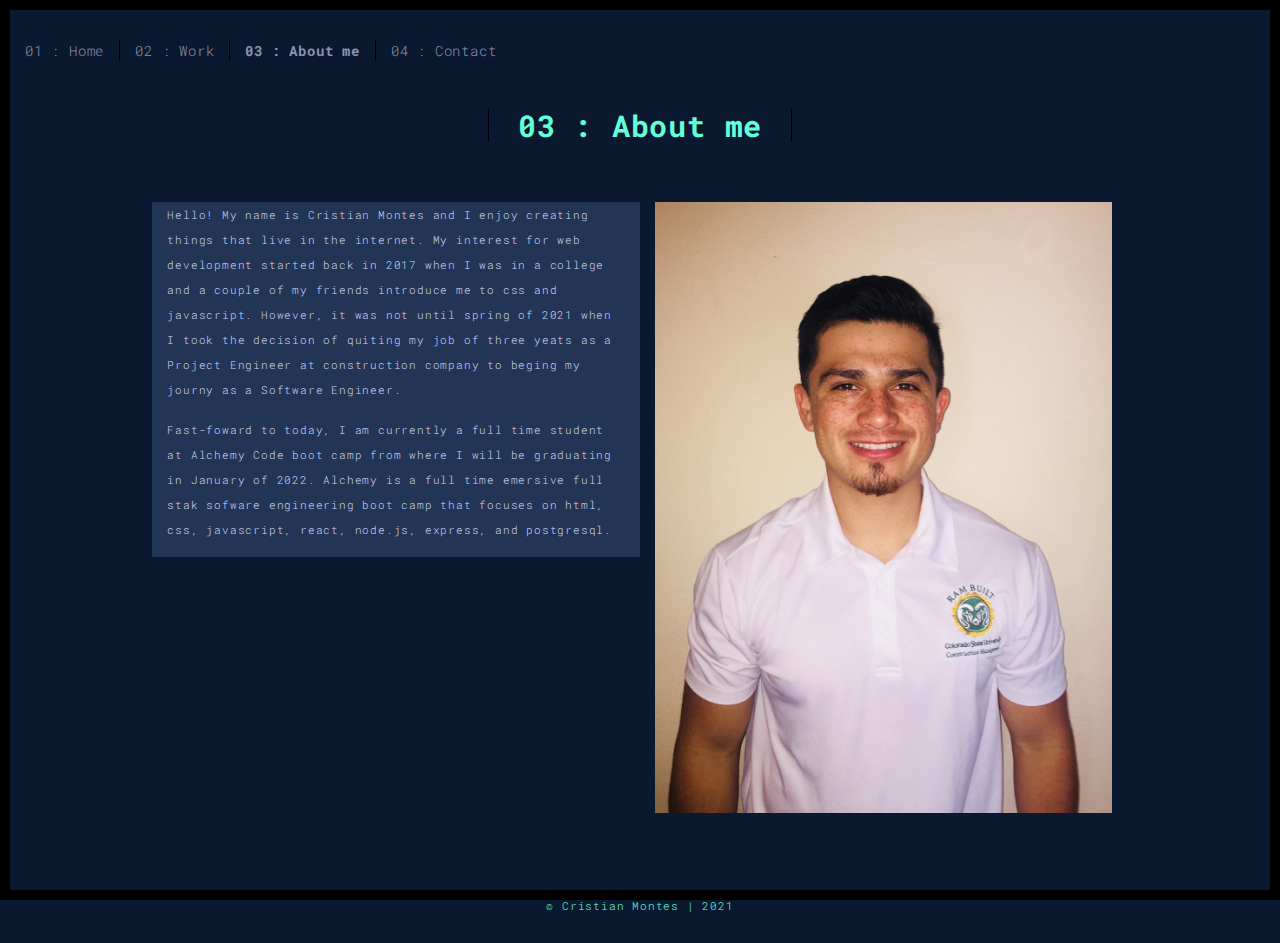
<file: about.html>
<!DOCTYPE html>
<html lang="en">

<head>
  <meta charset="UTF-8">
  <meta content="IE=edge" http-equiv="X-UA-Compatible">
  <meta content="width=device-width,initial-scale=1" name="viewport">
  <meta content="description" name="description">
  <meta name="google" content="notranslate" />
  <meta content="Mashup templates have been developped by Orson.io team" name="author">

  <!-- Disable tap highlight on IE -->
  <meta name="msapplication-tap-highlight" content="no">
  
  <link rel="apple-touch-icon" sizes="180x180" href="./assets/apple-icon-180x180.png">
  <link href="./assets/favicon.ico" rel="icon">

  <title>Title page</title>  

<link href="./main.3f6952e4.css" rel="stylesheet">
<link href="./about.css" rel="stylesheet"></head>
</head>

<body class="">
<div id="site-border-left"></div>
<div id="site-border-right"></div>
<div id="site-border-top"></div>
<div id="site-border-bottom"></div>
 <!-- Add your content of header -->
<header>
  <nav class="navbar  navbar-fixed-top navbar-default">
    <div class="container-about">
        <button type="button" class="navbar-toggle collapsed" data-toggle="collapse" data-target="#navbar-collapse" aria-expanded="false">
          <span class="sr-only">Toggle navigation</span>
          <span class="icon-bar"></span>
          <span class="icon-bar"></span>
          <span class="icon-bar"></span>
        </button>

      <div class="collapse navbar-collapse" id="navbar-collapse">
        <ul class="nav navbar-nav ">
          <li><a href="./index.html" title="">01 : Home</a></li>
          <li><a href="./works.html" title="">02 : Work</a></li>
          <li><a href="./about.html" title="">03 : About me</a></li>
          <li><a href="./contact.html" title="">04 : Contact</a></li>
        </ul>


      </div> 
    </div>
  </nav>
</header>

<div class="section-container">
    <div class="container">
      <div class="row">
        <div class="col-xs-12">
          <div class="section-container-spacer text-center">
            <h2>03 : About me</h2>
          </div>
          
          <div class="row">
            <div class="col-md-10 col-md-offset-1">
              <div class="row">
                <div class="col-xs-12 col-md-6" id='about-div'>
                  <p class='p-about'>Hello! My name is Cristian Montes and I enjoy creating things that live in the internet. 
                    My interest for web development started back in 2017 when I was in a college and a couple of my friends
                    introduce me to css and javascript. However, it was not until spring of 2021 when I took the decision of
                    quiting my job of three yeats as a Project Engineer at construction company to beging my journy as a Software Engineer. 
                    </p>

                    <p class='p-about'> 
                      Fast-foward to today, I am currently a full time student at Alchemy Code boot camp from where I will be graduating in January of 2022. Alchemy is a full time emersive full stak 
                      sofware engineering boot camp that focuses on html, css, javascript, react, node.js, express, and postgresql. 
                    </p>
                </div>
                <div class="col-xs-12 col-md-6">
                  <img src="./assets/images/IMG_0955.JPG" class="img-responsive" alt="">
                </div>
              </div>
            </div>
          </div>
          
          
       </div>
      </div>
    </div>
  </div>


<footer class="footer-container text-center">
  <div class="container">
    <div class="row">
      <div class="col-xs-12">
        <p>© Cristian Montes | 2021</p>

        <!-- <p>© Cristian Montes | Website created with <a href="http://www.mashup-template.com/" title="Create website with free html template">Mashup Template</a>/<a href="https://www.unsplash.com/" title="Beautiful Free Images">Unsplash</a></p> -->
      </div>
    </div>
  </div>
</footer>

<script>
  document.addEventListener("DOMContentLoaded", function (event) {
     navActivePage();
  });
</script>

<!-- Google Analytics: change UA-XXXXX-X to be your site's ID 

<script>
  (function (i, s, o, g, r, a, m) {
    i['GoogleAnalyticsObject'] = r; i[r] = i[r] || function () {
      (i[r].q = i[r].q || []).push(arguments)
    }, i[r].l = 1 * new Date(); a = s.createElement(o),
      m = s.getElementsByTagName(o)[0]; a.async = 1; a.src = g; m.parentNode.insertBefore(a, m)
  })(window, document, 'script', '//www.google-analytics.com/analytics.js', 'ga');
  ga('create', 'UA-XXXXX-X', 'auto');
  ga('send', 'pageview');
</script>

--> <script type="text/javascript" src="./main.70a66962.js"></script></body>

</html>
</file>
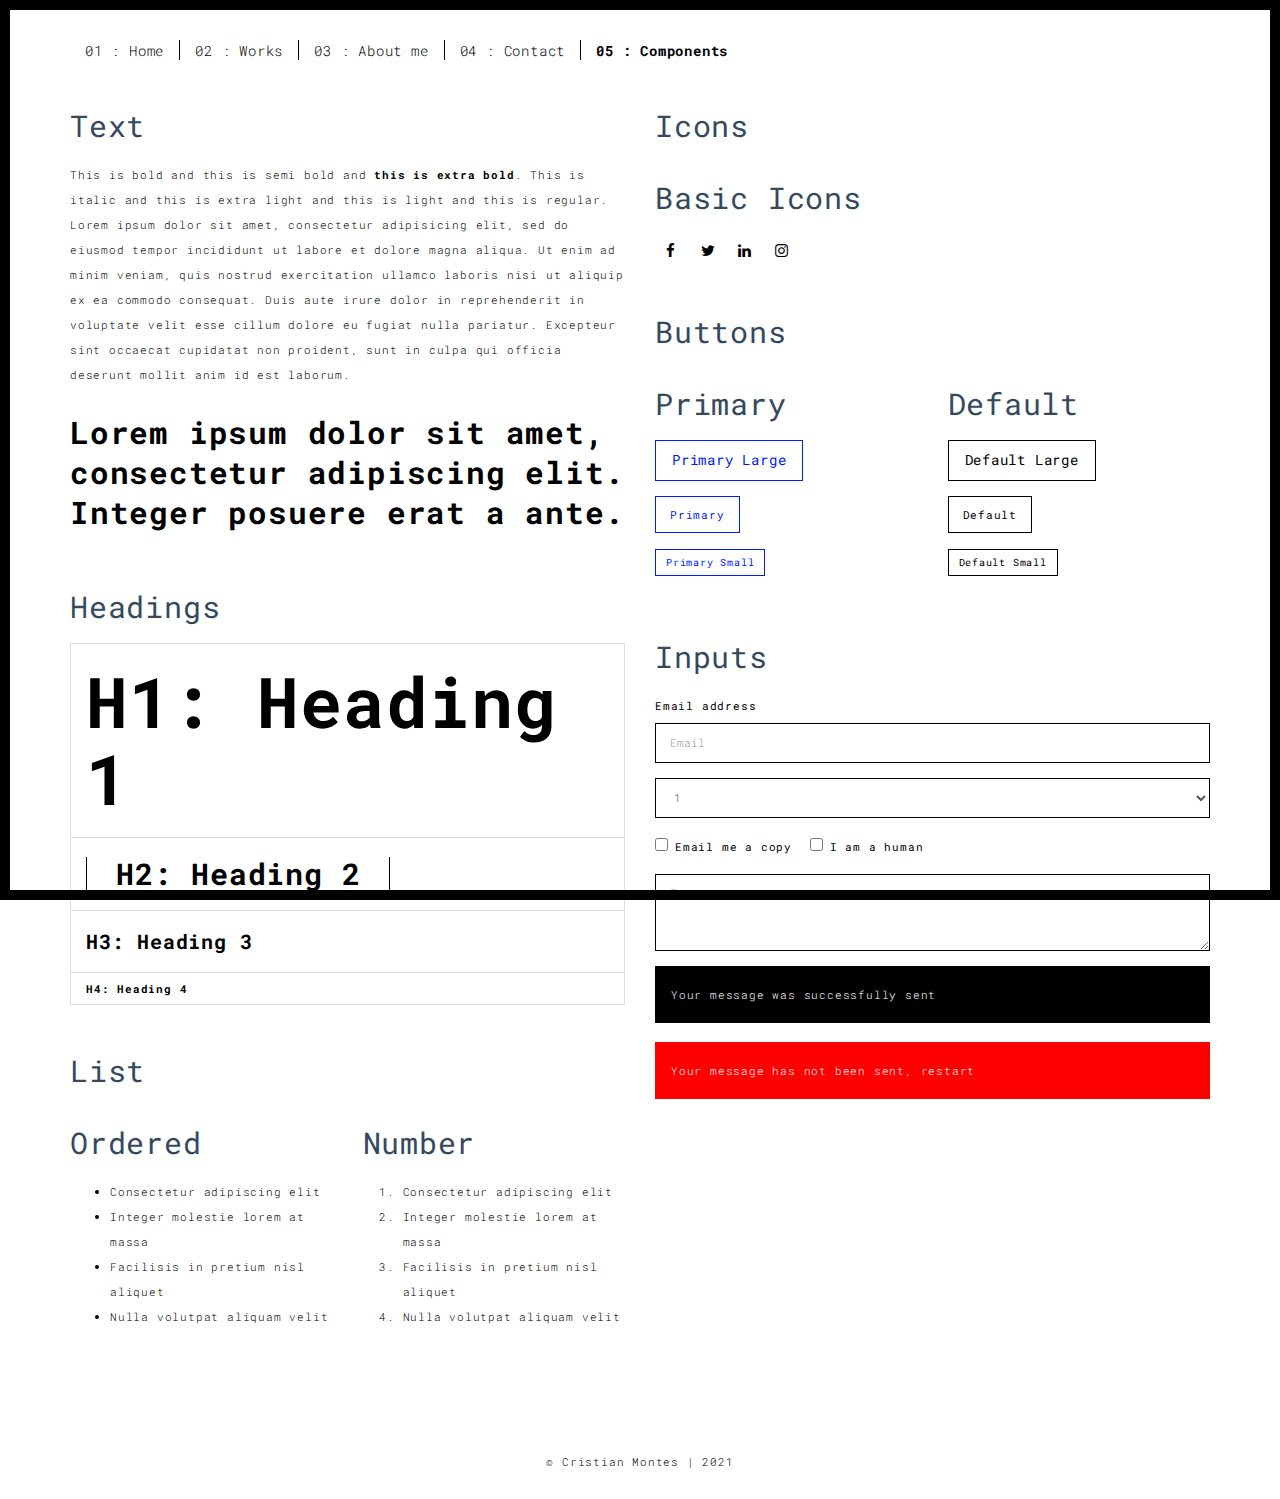
<file: components.html>
<!DOCTYPE html>
<html lang="en">

<head>
  <meta charset="UTF-8">
  <meta content="IE=edge" http-equiv="X-UA-Compatible">
  <meta content="width=device-width,initial-scale=1" name="viewport">
  <meta content="description" name="description">
  <meta name="google" content="notranslate" />
  <meta content="Mashup templates have been developped by Orson.io team" name="author">

  <!-- Disable tap highlight on IE -->
  <meta name="msapplication-tap-highlight" content="no">
  
  <link rel="apple-touch-icon" sizes="180x180" href="./assets/apple-icon-180x180.png">
  <link href="./assets/favicon.ico" rel="icon">

  <title>Title page</title>  

<link href="./main.3f6952e4.css" rel="stylesheet"></head>

<body class="">
<div id="site-border-left"></div>
<div id="site-border-right"></div>
<div id="site-border-top"></div>
<div id="site-border-bottom"></div>
 <!-- Add your content of header -->
<header>
  <nav class="navbar  navbar-fixed-top navbar-default">
    <div class="container">
        <button type="button" class="navbar-toggle collapsed" data-toggle="collapse" data-target="#navbar-collapse" aria-expanded="false">
          <span class="sr-only">Toggle navigation</span>
          <span class="icon-bar"></span>
          <span class="icon-bar"></span>
          <span class="icon-bar"></span>
        </button>

      <div class="collapse navbar-collapse" id="navbar-collapse">
        <ul class="nav navbar-nav ">
          <li><a href="./index.html" title="">01 : Home</a></li>
          <li><a href="./works.html" title="">02 : Works</a></li>
          <li><a href="./about.html" title="">03 : About me</a></li>
          <li><a href="./contact.html" title="">04 : Contact</a></li>
          <li><a href="./components.html" title="">05 : Components</a></li>
        </ul>


      </div> 
    </div>
  </nav>
</header>

<div class="section-container">
  
<!-- Add your site or app content here -->
  <div class="container">
    <div class="row">
      <div class="col-xs-12 col-md-6">

        <div class="template-example">
          <h2 class="template-title-example">Text</h2>
          <p>This is bold and this is semi bold and <b>this is extra bold</b>. This is italic and this is extra light and this is light
          and this is regular. Lorem ipsum dolor sit amet, consectetur adipisicing elit, sed do eiusmod
          tempor incididunt ut labore et dolore magna aliqua. Ut enim ad minim veniam,
          quis nostrud exercitation ullamco laboris nisi ut aliquip ex ea commodo
          consequat. Duis aute irure dolor in reprehenderit in voluptate velit esse
          cillum dolore eu fugiat nulla pariatur. Excepteur sint occaecat cupidatat non
          proident, sunt in culpa qui officia deserunt mollit anim id est laborum.

          <blockquote>
            <p>Lorem ipsum dolor sit amet, consectetur adipiscing elit. Integer posuere erat a ante.</p>
          </blockquote>
          
          </p>
        </div>

        <div class="template-example">
          <h2 class="template-title-example">Headings</h2>
          
          <table class="table table-bordered">
            <tr><td><h1>H1: Heading 1</h1></td></tr>
            <tr><td><h2>H2: Heading 2</h2></td></tr>
            <tr><td><h3>H3: Heading 3</h3></td></tr>
            <tr><td><h4>H4: Heading 4</h4></td></tr>
          </table>
          
        </div>

        
        <div class="template-example">
          <h2 class="template-title-example">List</h2>
          <div class="row">
            <div class="col-md-6">
              <h3 class="template-title-example">Ordered</h3>
              <ul>
                <li>Consectetur adipiscing elit</li>
                <li>Integer molestie lorem at massa</li>
                <li>Facilisis in pretium nisl aliquet</li>
                <li>Nulla volutpat aliquam velit</li>
              </ul>
            </div>
            <div class="col-md-6">
              <h3 class="template-title-example">Number</h3>
              <ol>
                <li>Consectetur adipiscing elit</li>
                <li>Integer molestie lorem at massa</li>
                <li>Facilisis in pretium nisl aliquet</li>
                <li>Nulla volutpat aliquam velit</li>
              </ol>
            </div>
          </div>
        </div>
        
      </div>

      <div class="col-xs-12 col-md-6">
        <div class="template-example">
          <h2 class="template-title-example">Icons</h2>
          
          <div class="row">
            
            <div class="col-md-6">
               <h3 class="template-title-example">Basic Icons</h2>
                <ul class="list-icons">
                  <li>
                    <span class="fa-icon">
                      <i class="fa fa-facebook"></i>
                    </span>
                  </li>
                  <li>
                    <span class="fa-icon">
                      <i class="fa fa-twitter"></i>
                    </span>
                  </li>
                  <li>
                    <span class="fa-icon">
                      <i class="fa fa-linkedin"></i>
                    </span>
                  </li>
                  <li>
                    <span class="fa-icon">
                      <i class="fa fa-instagram"></i>
                    </span>
                  </li>
                </ul>
            </div>

          </div>


          


        </div>

        <div class="template-example">
          <h2 class="template-title-example">Buttons</h2>
          <div class="row">
            <div class="col-md-6">
              <h3 class="template-title-example">Primary</h2>
              <div class="row">
                  <div class="col-md-6">
                  <p><a href="" class="btn btn-primary btn-lg">Primary Large</a></p>
                  <p><a href="" class="btn btn-primary">Primary </a></p>
                  <p><a href="" class="btn btn-primary btn-sm">Primary Small</a></p>
                </div>
              </div>

              
            </div>

            <div class="col-md-6">
              <h3 class="template-title-example">Default</h2>
              <div class="row">
                  <div class="col-md-6">
                  <p><a href="" class="btn btn-default btn-lg">Default Large</a></p>
                  <p><a href="" class="btn btn-default">Default </a></p>
                  <p><a href="" class="btn btn-default btn-sm">Default Small</a></p>
                </div>
              </div>

            </div>
          </div>
        </div>
        
        <div class="template-example">
          <h2 class="template-title-example">Inputs</h2>

            <div class="form-group">
              <label for="exampleInputEmail1">Email address</label>
              <input type="email" class="form-control" id="exampleInputEmail1" placeholder="Email">
            </div>

            <div class="form-group">
              <select class="form-control">
                <option>1</option>
                <option>2</option>
                <option>3</option>
                <option>4</option>
                <option>5</option>
              </select>
            </div>

            <div class="form-group">
              <label class="checkbox-inline">
                <input 
                type="checkbox" id="inlineCheckbox1" value="option1"> Email me a copy
              </label>
              <label class="checkbox-inline">
                <input type="checkbox" id="inlineCheckbox2" value="option2"> I am a human
              </label>
            </div>

            <div class="form-group">
              <textarea class="form-control" rows="3" placeholder="Enter your message"></textarea>
            </div>
            
            <div class="alert alert-success" role="alert">Your message was successfully sent</div>
            <div class="alert alert-danger" role="alert">Your message has not been sent, restart</div>
        </div>




      </div>
    </div>
  </div>
</div>

<footer class="footer-container text-center">
  <div class="container">
    <div class="row">
      <div class="col-xs-12">
        <p>© Cristian Montes | 2021</p>
        <!-- <p>© UNTITLED | Website created with <a href="http://www.mashup-template.com/" title="Create website with free html template">Mashup Template</a>/<a href="https://www.unsplash.com/" title="Beautiful Free Images">Unsplash</a></p> -->
      </div>
    </div>
  </div>
</footer>

<script>
  document.addEventListener("DOMContentLoaded", function (event) {
     navActivePage();
  });
</script>

<!-- Google Analytics: change UA-XXXXX-X to be your site's ID 

<script>
  (function (i, s, o, g, r, a, m) {
    i['GoogleAnalyticsObject'] = r; i[r] = i[r] || function () {
      (i[r].q = i[r].q || []).push(arguments)
    }, i[r].l = 1 * new Date(); a = s.createElement(o),
      m = s.getElementsByTagName(o)[0]; a.async = 1; a.src = g; m.parentNode.insertBefore(a, m)
  })(window, document, 'script', '//www.google-analytics.com/analytics.js', 'ga');
  ga('create', 'UA-XXXXX-X', 'auto');
  ga('send', 'pageview');
</script>

--> <script type="text/javascript" src="./main.70a66962.js"></script></body>

</html>
</file>
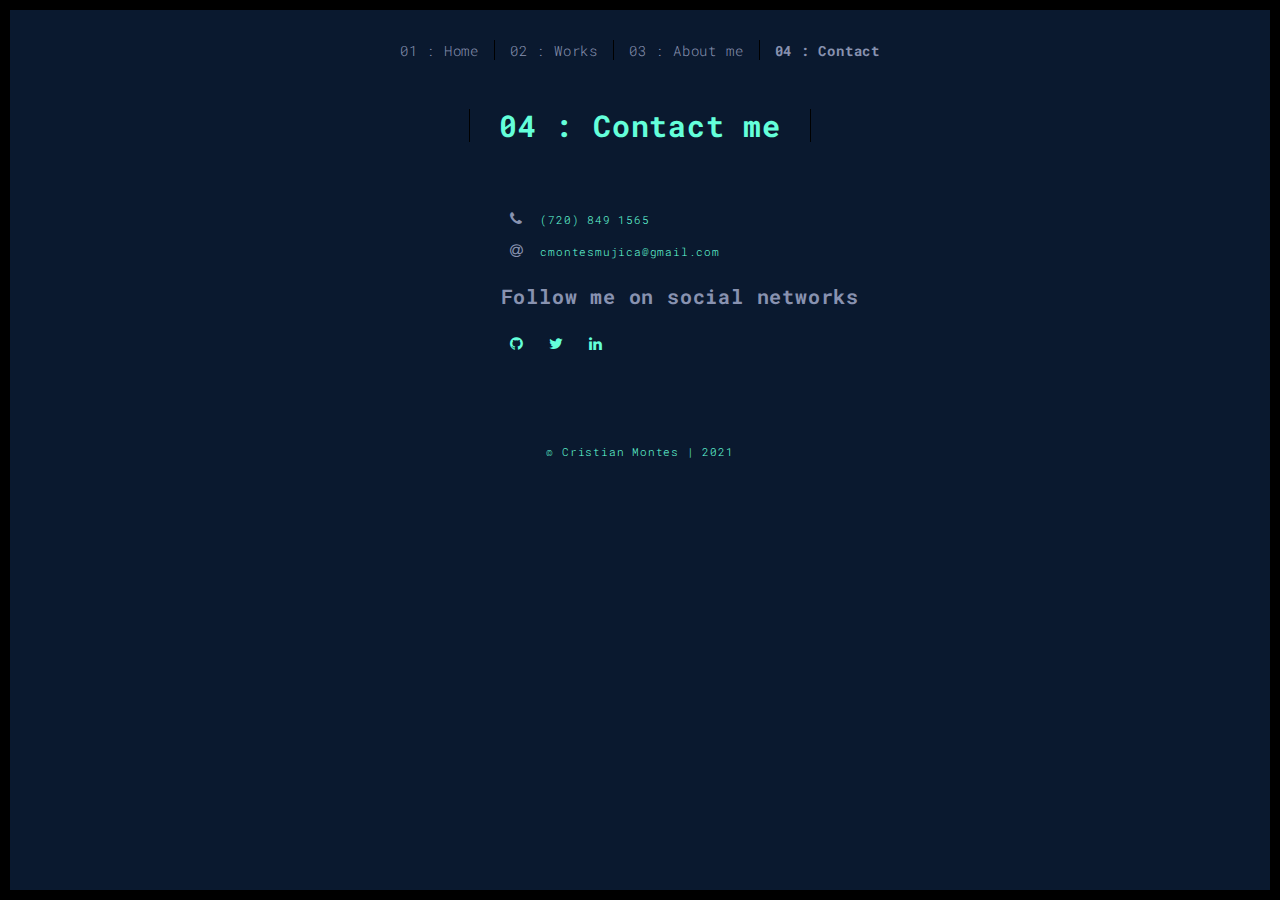
<file: contact.html>
<!DOCTYPE html>
<html lang="en">

<head>
  <meta charset="UTF-8">
  <meta content="IE=edge" http-equiv="X-UA-Compatible">
  <meta content="width=device-width,initial-scale=1" name="viewport">
  <meta content="description" name="description">
  <meta name="google" content="notranslate" />
  <meta content="Mashup templates have been developped by Orson.io team" name="author">

  <!-- Disable tap highlight on IE -->
  <meta name="msapplication-tap-highlight" content="no">
  
  <link rel="apple-touch-icon" sizes="180x180" href="./assets/apple-icon-180x180.png">
  <link href="./assets/favicon.ico" rel="icon">

  <title>Title page</title>  

<link href="./main.3f6952e4.css" rel="stylesheet"></head>
<link href="./contact.css" rel="stylesheet"></head>


<body class="">
<div id="site-border-left"></div>
<div id="site-border-right"></div>
<div id="site-border-top"></div>
<div id="site-border-bottom"></div>
 <!-- Add your content of header -->
<header>
  <nav class="navbar  navbar-fixed-top navbar-default">
    <div class="container-about">
        <button type="button" class="navbar-toggle collapsed" data-toggle="collapse" data-target="#navbar-collapse" aria-expanded="false">
          <span class="sr-only">Toggle navigation</span>
          <span class="icon-bar"></span>
          <span class="icon-bar"></span>
          <span class="icon-bar"></span>
        </button>

      <div class="collapse navbar-collapse" id="navbar-collapse">
        <ul class="nav navbar-nav ">
          <li><a href="./index.html" title="">01 : Home</a></li>
          <li><a href="./works.html" title="">02 : Works</a></li>
          <li><a href="./about.html" title="">03 : About me</a></li>
          <li><a href="./contact.html" title="">04 : Contact</a></li>
          </ul>


      </div> 
    </div>
  </nav>
</header>

<div class="section-container">
    <div class="container">
      <div class="row">
        <div class="col-xs-12">
          <div class="section-container-spacer text-center">
            <h1 class="h2">04 : Contact me  </h1>
          </div>
          
          <div class="row">
            <div class="col-md-10 col-md-offset-1">
               <!-- <form action="" class="reveal-content"> -->
                  <div class="row">
                      
                    <div class="col-md-5 address-container" id='contact-info'>
                      <ul class="list-unstyled">
                        <li>
                          <span class="fa-icon">
                            <i class="fa fa-phone" aria-hidden="true" id='media-icons'></i>
                          </span>
                          (720) 849 1565
                        </li>
                        <li>
                          <span class="fa-icon">
                            <i class="fa fa-at" aria-hidden="true" id='media-icons2'></i>
                          </span>
                          cmontesmujica@gmail.com
                        </li>

                      </ul>
                      <h3>Follow me on social networks</h3>
                      <a href="https://github.com/cristian-montes" title="" class="fa-icon">
                        <i class="fa fa-github"id='media-icons5'></i>
                      </a>
                      <a href="https://twitter.com/cristioannn" title="" class="fa-icon">
                        <i class="fa fa-twitter" id='media-icons3'></i>
                      </a>
                      <a href="https://www.linkedin.com/in/cristianmontesmujica/" title="" class="fa-icon">
                        <i class="fa fa-linkedin" id='media-icons4'></i>
                      </a>

                    </div>
                  </div>
                <!-- </form> -->
            </div>

          </div>
         
       </div>
      </div>
    </div>
  </div>


<footer class="footer-container text-center">
  <div class="container">
    <div class="row">
      <div class="col-xs-12">
        <p>© Cristian Montes | 2021</p>
        <!-- <p>© Cristian Montes | Website created with <a href="http://www.mashup-template.com/" title="Create website with free html template">Mashup Template</a>/<a href="https://www.unsplash.com/" title="Beautiful Free Images">Unsplash</a></p> -->
      </div>
    </div>
  </div>
</footer>

<script>
  document.addEventListener("DOMContentLoaded", function (event) {
     navActivePage();
  });
</script>

<!-- Google Analytics: change UA-XXXXX-X to be your site's ID 

<script>
  (function (i, s, o, g, r, a, m) {
    i['GoogleAnalyticsObject'] = r; i[r] = i[r] || function () {
      (i[r].q = i[r].q || []).push(arguments)
    }, i[r].l = 1 * new Date(); a = s.createElement(o),
      m = s.getElementsByTagName(o)[0]; a.async = 1; a.src = g; m.parentNode.insertBefore(a, m)
  })(window, document, 'script', '//www.google-analytics.com/analytics.js', 'ga');
  ga('create', 'UA-XXXXX-X', 'auto');
  ga('send', 'pageview');
</script>

--> <script type="text/javascript" src="./main.70a66962.js"></script></body>

</html>
</file>
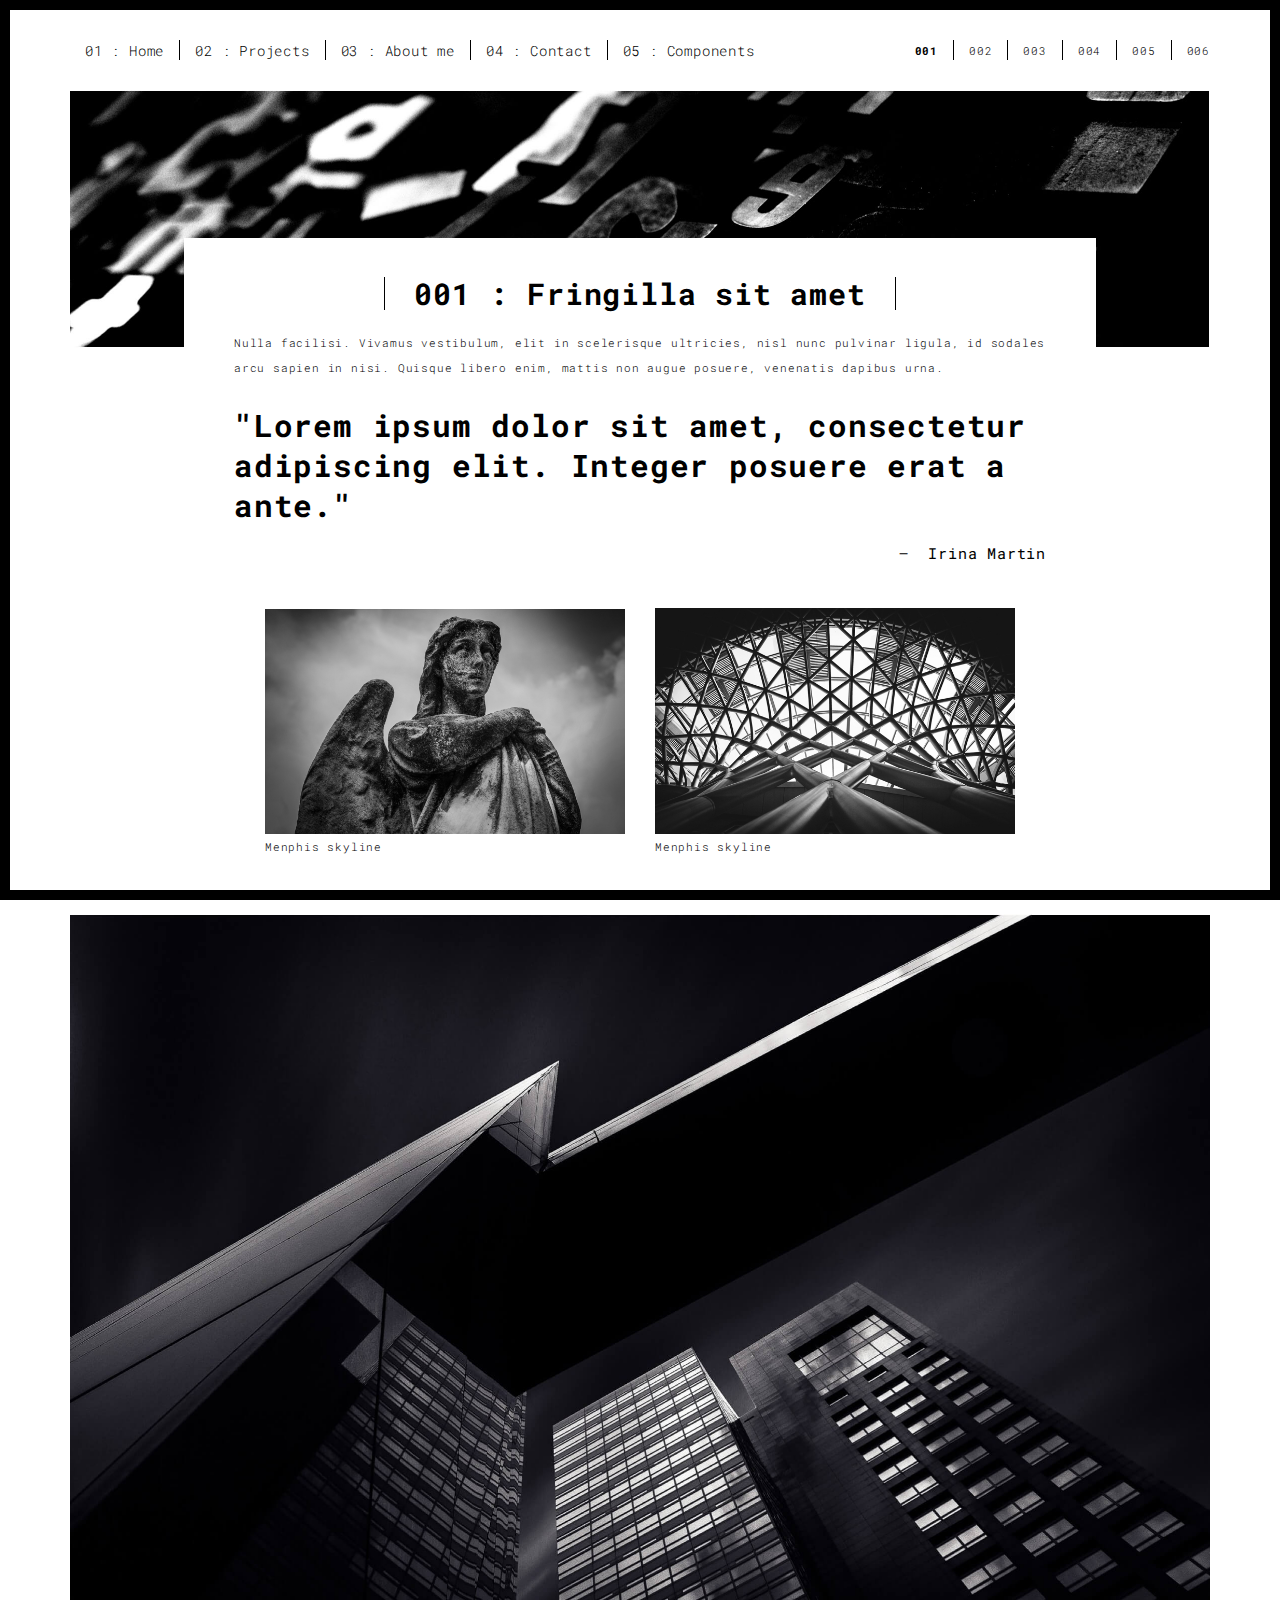
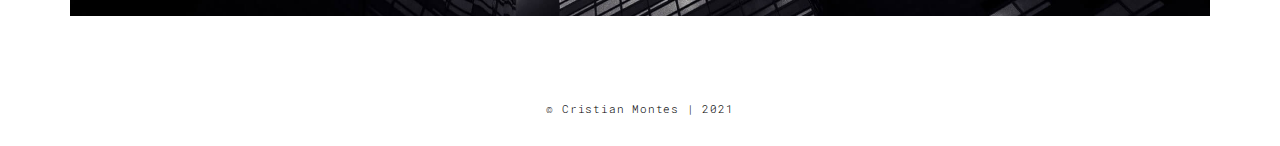
<file: work.html>
<!DOCTYPE html>
<html lang="en">

<head>
  <meta charset="UTF-8">
  <meta content="IE=edge" http-equiv="X-UA-Compatible">
  <meta content="width=device-width,initial-scale=1" name="viewport">
  <meta content="description" name="description">
  <meta name="google" content="notranslate" />
  <meta content="Mashup templates have been developped by Orson.io team" name="author">

  <!-- Disable tap highlight on IE -->
  <meta name="msapplication-tap-highlight" content="no">
  
  <link rel="apple-touch-icon" sizes="180x180" href="./assets/apple-icon-180x180.png">
  <link href="./assets/favicon.ico" rel="icon">

  <title>Title page</title>  

<link href="./main.3f6952e4.css" rel="stylesheet"></head>

<body class="">
<div id="site-border-left"></div>
<div id="site-border-right"></div>
<div id="site-border-top"></div>
<div id="site-border-bottom"></div>
<!-- Add your content of header -->
<header>
  <nav class="navbar  navbar-fixed-top navbar-default">
    <div class="container">
        <button type="button" class="navbar-toggle collapsed" data-toggle="collapse" data-target="#navbar-collapse" aria-expanded="false">
          <span class="sr-only">Toggle navigation</span>
          <span class="icon-bar"></span>
          <span class="icon-bar"></span>
          <span class="icon-bar"></span>
        </button>

      <div class="collapse navbar-collapse" id="navbar-collapse">
        <ul class="nav navbar-nav ">
          <li><a href="./index.html" title="">01 : Home</a></li>
          <li><a href="./works.html" title="">02 : Projects</a></li>
          <li><a href="./about.html" title="">03 : About me</a></li>
          <li><a href="./contact.html" title="">04 : Contact</a></li>
          <li><a href="./components.html" title="">05 : Components</a></li>
        </ul>


          <ul class="nav navbar-nav navbar-right navbar-small visible-md visible-lg">
            <li><a href="./index.html" title="" class="active">001</a></li>
            <li><a href="./index.html" title="">002</a></li>
            <li><a href="./index.html" title="">003</a></li>
            <li><a href="./index.html" title="">004</a></li>
            <li><a href="./index.html" title="">005</a></li>
            <li><a href="./index.html" title="">006</a></li>
          </ul>


      </div> 
    </div>
  </nav>
</header>
<div class="section-container">
  <div class="container">
    <div class="row">
      <div class="col-xs-12">
        <img src="./assets/images/work001-01.jpg" class="img-responsive" alt="">
        <div class="card-container">
          <div class="text-center">
            <h1 class="h2">001 : Fringilla sit amet</h1>
          </div>
          <p>Nulla facilisi. Vivamus vestibulum, elit in scelerisque ultricies, nisl nunc pulvinar ligula, id sodales arcu sapien in nisi. Quisque libero enim, mattis non augue posuere, venenatis dapibus urna.</p>

          <blockquote>
            <p>"Lorem ipsum dolor sit amet, consectetur adipiscing elit. Integer posuere erat a ante."</p>
            <small class="pull-right">Irina Martin</small>
          </blockquote>
        </div>
      </div>

      
      
      <div class="col-md-8 col-md-offset-2 section-container-spacer">
        <div class="row">
          <div class="col-xs-12 col-md-6">
            <img src="./assets/images/work001-02.jpg" class="img-responsive" alt="">
            <p>Menphis skyline</p>
          </div>
          <div class="col-xs-12 col-md-6">
            <img src="./assets/images/work001-03.jpg" class="img-responsive" alt="">
            <p>Menphis skyline</p>
          </div>
        </div>
      </div>

      <div class="col-xs-12">
        <img src="./assets/images/work001-04.jpg" class="img-responsive" alt="">
      </div>

    </div>
  </div>
</div>


<footer class="footer-container text-center">
  <div class="container">
    <div class="row">
      <div class="col-xs-12">
        <p>© Cristian Montes | 2021</p>
        <!-- <p>© UNTITLED | Website created with <a href="http://www.mashup-template.com/" title="Create website with free html template">Mashup Template</a>/<a href="https://www.unsplash.com/" title="Beautiful Free Images">Unsplash</a></p> -->
      </div>
    </div>
  </div>
</footer>

<script>
  document.addEventListener("DOMContentLoaded", function (event) {
     navActivePage();
  });
</script>

<!-- Google Analytics: change UA-XXXXX-X to be your site's ID 

<script>
  (function (i, s, o, g, r, a, m) {
    i['GoogleAnalyticsObject'] = r; i[r] = i[r] || function () {
      (i[r].q = i[r].q || []).push(arguments)
    }, i[r].l = 1 * new Date(); a = s.createElement(o),
      m = s.getElementsByTagName(o)[0]; a.async = 1; a.src = g; m.parentNode.insertBefore(a, m)
  })(window, document, 'script', '//www.google-analytics.com/analytics.js', 'ga');
  ga('create', 'UA-XXXXX-X', 'auto');
  ga('send', 'pageview');
</script>

--> <script type="text/javascript" src="./main.70a66962.js"></script></body>

</html>
</file>
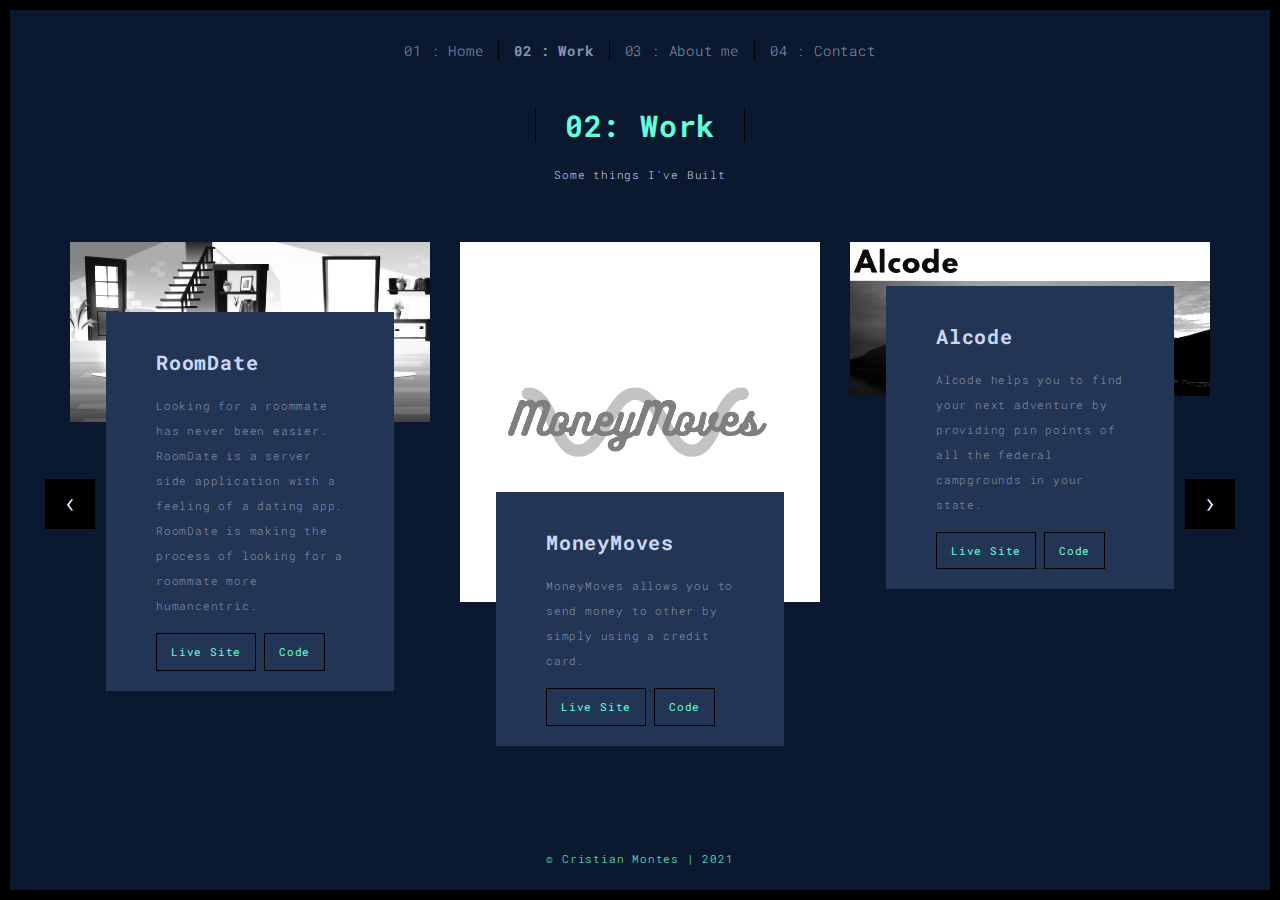
<file: works.html>
<!DOCTYPE html>
<html lang="en">

<head>
  <meta charset="UTF-8">
  <meta content="IE=edge" http-equiv="X-UA-Compatible">
  <meta content="width=device-width,initial-scale=1" name="viewport">
  <meta content="description" name="description">
  <meta name="google" content="notranslate" />
  <meta content="Mashup templates have been developped by Orson.io team" name="author">

  <!-- Disable tap highlight on IE -->
  <meta name="msapplication-tap-highlight" content="no">
  
  <link rel="apple-touch-icon" sizes="180x180" href="./assets/apple-icon-180x180.png">
  <link href="./assets/favicon.ico" rel="icon">

  <title>Title page</title>  

<link href="./main.3f6952e4.css" rel="stylesheet">
<link href="./works.css" rel="stylesheet"></head>


<body class="">
<div id="site-border-left"></div>
<div id="site-border-right"></div>
<div id="site-border-top"></div>
<div id="site-border-bottom"></div>
 <!-- Add your content of header -->
<header>
  <nav class="navbar  navbar-fixed-top navbar-default">
    <div class="container-work">
        <button type="button" class="navbar-toggle collapsed" data-toggle="collapse" data-target="#navbar-collapse" aria-expanded="false">
          <span class="sr-only">Toggle navigation</span>
          <span class="icon-bar"></span>
          <span class="icon-bar"></span>
          <span class="icon-bar"></span>
        </button>

      <div class="collapse navbar-collapse" id="navbar-collapse">
        <ul class="nav navbar-nav ">
          <li><a href="./index.html" title="">01 : Home</a></li>
          <li><a href="./works.html" title="">02 : Work</a></li>
          <li><a href="./about.html" title="">03 : About me</a></li>
          <li><a href="./contact.html" title="">04 : Contact</a></li>
        </ul>


      </div> 
    </div>
  </nav>
</header>

<div class="section-container">
  <div class="container">
    <div class="row">
      
      <div class="col-sm-8 col-sm-offset-2 section-container-spacer">
        <div class="text-center">
          <h2>02: Work </h2>
          <p id='pw'>Some things I've Built</p>
        </div>
      </div>

      <div class="col-md-12">
     
      <div id="myCarousel" class="carousel slide projects-carousel">
        <!-- Carousel items -->
        <div class="carousel-inner">
            <div class="item active">
                <div class="row">
                  <div class="col-sm-4">
                    <a  class="black-image-project-hover">
                      <img src="./assets/images/upklyak.jpg" alt="Image" class="img-responsive">
                    </a>
                    <div class="card-container">
                      <h4></h4>
                      <h3>RoomDate</h3>
                      <p> Looking for a roommate has never been easier. RoomDate is a server side application with a feeling of a dating app. RoomDate is making the process of looking for a roommate more humancentric.  </p>
                      <a href="https://roomdate.herokuapp.com/" class="btn btn-default">Live Site</a>
                      <a href="https://github.com/RoomDate" class="btn btn-default">Code</a>
                    </div>
                  </div>

                   <div class="col-sm-4">
                      <a class="black-image-project-hover">
                        <img src="./assets/images/MoneyMoves.png" alt="Image" class="img-responsive">
                      </a>
                      <div class="card-container">
                        <h4></h4>
                        <h3>MoneyMoves</h3>
                        <p> MoneyMoves allows you to send money to other by simply using a credit card.</p>
                        <a href="https://themoneymoves.netlify.app/" class="btn btn-default">Live Site</a>
                        <a href="https://github.com/theMoneyMoves" class="btn btn-default">Code</a>
                      </div>
                    </div>

                    <div class="col-sm-4">
                      <a  class="black-image-project-hover">
                        <img src="./assets/images/alcode.png" alt="" class="img-responsive">
                      </a>
                      <div class="card-container card-container-lg">
                        <h4></h4>
                        <h3>Alcode</h3>
                        <p>Alcode helps you to find your next adventure by providing pin points of all the federal campgrounds in your state.</p>
                        <a href="https://face-recognition-og.herokuapp.com/" title="" class="btn btn-default">Live Site</a>
                        <a href="https://github.com/cristian-montes/face-recognition" class="btn btn-default">Code</a>
                      </div>
                    </div>
                    
                </div>
                <!--/row-->
            </div>
            <!--/item-->
            <div class="item">
                <div class="row">

                  <div class="col-sm-4">
                    <a  class="black-image-project-hover">
                      <img src="./assets/images/dan-cristian-padure-1CVEGTajnss-unsplash.jpg" alt="Image" class="img-responsive">
                    </a>
                    <div class="card-container">
                      <h4></h4>
                      <h3>Garden Buddy</h3>
                      <p>App to assist users to create auto sustainable gardens while maximizing the garden area. </p>
                      <a href="https://cristian-montes.github.io/garden_app/" class="btn btn-default">Live Site</a>
                      <a href="https://github.com/cristian-montes/garden_app" class="btn btn-default">Code</a>
                    </div>
                  </div>

                  <div class="col-sm-4">
                    <a class="black-image-project-hover">
                      <img src="./assets/images/brewlette.png" alt="Image" class="img-responsive">
                    </a>
                    <div class="card-container">
                      <h4></h4>
                      <h3>Brewllete</h3>
                      <p>Brewlette was created to solve the major problem of not knowing where to go next for your favorite beer by providing a different brewery everytime the brewllet is spinned.</p>
                      <a href="https://www.brewlette.rocks/" class="btn btn-default">Live Site</a>
                      <a href="https://github.com/BREWLETTE" class="btn btn-default">Code</a>
                    </div>
                  </div>

                  <div class="col-sm-4">
                    <a  class="black-image-project-hover">
                      <img src="./assets/images/maksim-chernishev-3xUgSFKBKFM-unsplash.jpg" alt="" class="img-responsive">
                    </a>
                    <div class="card-container card-container-lg">
                      <h4></h4>
                      <h3>Face Recognition</h3>
                      <p>The main purpose of this app is to identify human faces only, to provide the user with an accurate number of faces on a picture.</p>
                      <a href="https://face-recognition-og.herokuapp.com/" title="" class="btn btn-default">Live Site</a>
                      <a href="https://github.com/cristian-montes/face-recognition" class="btn btn-default">Code</a>
                    </div>
                  </div>
                    
                </div>
                <!--/row-->
            </div>
            
            <!--/item-->
        </div>
        <!--/carousel-inner--> 
        <a class="left carousel-control" href="#myCarousel" data-slide="prev">‹</a>

        <a class="right carousel-control" href="#myCarousel" data-slide="next">›</a>
     </div>

    <!--/myCarousel-->
    </div>
    </div>
  </div>
</div>


<footer class="footer-container text-center">
  <div class="container">
    <div class="row">
      <div class="col-xs-12">
        <p>© Cristian Montes | 2021</p>
        <!-- <p>© Cristian Montes | Website created with <a href="http://www.mashup-template.com/" title="Create website with free html template">Mashup Template</a>/<a href="https://www.unsplash.com/" title="Beautiful Free Images">Unsplash</a></p> -->
      </div>
    </div>
  </div>
</footer>

<script>
  document.addEventListener("DOMContentLoaded", function (event) {
     navActivePage();
  });
</script>

<!-- Google Analytics: change UA-XXXXX-X to be your site's ID 

<script>
  (function (i, s, o, g, r, a, m) {
    i['GoogleAnalyticsObject'] = r; i[r] = i[r] || function () {
      (i[r].q = i[r].q || []).push(arguments)
    }, i[r].l = 1 * new Date(); a = s.createElement(o),
      m = s.getElementsByTagName(o)[0]; a.async = 1; a.src = g; m.parentNode.insertBefore(a, m)
  })(window, document, 'script', '//www.google-analytics.com/analytics.js', 'ga');
  ga('create', 'UA-XXXXX-X', 'auto');
  ga('send', 'pageview');
</script>

--> <script type="text/javascript" src="./main.70a66962.js"></script>
</body>

</html>
</file>
<file: about.css>
body{
    background-color:#0a192f;
}
.container-work{
    display: flex;
    align-content: stretch;
    justify-content: center;
    background-color:#0a192f;
    color:#64ffda;

}

.navbar-default .navbar-nav>li>a {
    color: #8892b0;
}

.navbar-default .navbar-collapse {
    background-color: #0a192f;
}

.container, h2{
    color:#64ffda;
}

.p-about{
    color:#ccd6f6;
}

.h2{
    color:#8892b0;
}

#about-div{
    background-color: #233554;
}
.card-container h3{
    color:#ccd6f6;
}

.card-container p{
    color:#8892b0;
}

.btn {
    color:#64ffda;
}
</file>
<file: contact.css>
body{
    background-color:#0a192f;
}
.container-about{
    display: flex;
    align-content: stretch;
    justify-content: center;
    background-color:#0a192f;
    color:#64ffda;

}

.navbar-default .navbar-nav>li>a {
    color: #8892b0;
}
.navbar-default{
    background-color: #0a192f;
}


.navbar-default .navbar-collapse {
    background-color: #0a192f;
}
.row{
    display: flex;
    justify-content: center
}
.container, h2{
    color:#64ffda;
}

#media-icons,#media-icons2{
    color: #8892b0;
}

#media-icons3,#media-icons4,#media-icons5{
    color:#64ffda;
}

i:hover{
  color: yellow;  
}

.p-about{
    color:#ccd6f6;
}

.h2{
    color:#64ffda;
}

h3{
    color:#8892b0;
}

#about-div{
    background-color: #233554;
}
.card-container h3{
    color:#ccd6f6;
}

.card-container p{
    color:#8892b0;
}

.navbar-default .navbar-toggle, .navbar-default .navbar-toggle:focus, .navbar-default .navbar-toggle:hover {
    background-color: #0a192f;
}
</file>
<file: works.css>
body{
    background-color:#0a192f;
}
.container-work{
    display: flex;
    align-content: stretch;
    justify-content: center;
    background-color:#0a192f;
    color:#64ffda;

}

.navbar-default .navbar-nav>li>a {
    color: #8892b0;
}

.navbar-default .navbar-collapse {
    background-color: #0a192f;
}

.text-center, h2{
    color:#64ffda;
}

#pw{
    color:#ccd6f6;
}

.h2{
    color:#8892b0;
}

.card-container{
    background-color: #233554;
}
.card-container h3{
    color:#ccd6f6;
}

.card-container p{
    color:#8892b0;
}

.btn {
    color:#64ffda;
}

.navbar-default .navbar-toggle, .navbar-default .navbar-toggle:focus, .navbar-default .navbar-toggle:hover {
    background-color: #0a192f;
}
</file>
<file: main.3f6952e4.css>
@import url(https://fonts.googleapis.com/css?family=Roboto:900|Roboto+Mono:300,400,700);@import url(https://maxcdn.bootstrapcdn.com/font-awesome/4.7.0/css/font-awesome.min.css);/*!
 * Bootstrap v3.3.7 (http://getbootstrap.com)
 * Copyright 2011-2016 Twitter, Inc.
 * Licensed under MIT (https://github.com/twbs/bootstrap/blob/master/LICENSE)
 */
/*! normalize.css v3.0.3 | MIT License | github.com/necolas/normalize.css */html{font-family:sans-serif;-ms-text-size-adjust:100%;-webkit-text-size-adjust:100%}body{margin:0}article,aside,details,figcaption,figure,footer,header,hgroup,main,menu,nav,section,summary{display:block}audio,canvas,progress,video{display:inline-block;vertical-align:baseline}audio:not([controls]){display:none;height:0}[hidden],template{display:none}a{background-color:transparent}a:active,a:hover{outline:0}abbr[title]{border-bottom:1px dotted}b,strong{font-weight:700}dfn{font-style:italic}h1{font-size:2em;margin:.67em 0}mark{background:#ff0;color:#000}small{font-size:80%}sub,sup{font-size:75%;line-height:0;position:relative;vertical-align:baseline}sup{top:-.5em}sub{bottom:-.25em}img{border:0}svg:not(:root){overflow:hidden}figure{margin:1em 40px}hr{box-sizing:content-box;height:0}pre{overflow:auto}code,kbd,pre,samp{font-family:monospace,monospace;font-size:1em}button,input,optgroup,select,textarea{color:inherit;font:inherit;margin:0}button{overflow:visible}button,select{text-transform:none}button,html input[type=button],input[type=reset],input[type=submit]{-webkit-appearance:button;cursor:pointer}button[disabled],html input[disabled]{cursor:default}button::-moz-focus-inner,input::-moz-focus-inner{border:0;padding:0}input{line-height:normal}input[type=checkbox],input[type=radio]{box-sizing:border-box;padding:0}input[type=number]::-webkit-inner-spin-button,input[type=number]::-webkit-outer-spin-button{height:auto}input[type=search]{-webkit-appearance:textfield;box-sizing:content-box}input[type=search]::-webkit-search-cancel-button,input[type=search]::-webkit-search-decoration{-webkit-appearance:none}fieldset{border:1px solid silver;margin:0 2px;padding:.35em .625em .75em}textarea{overflow:auto}optgroup{font-weight:700}table{border-collapse:collapse;border-spacing:0}td,th{padding:0}

/*! Source: https://github.com/h5bp/html5-boilerplate/blob/master/src/css/main.css */@media print{*,:after,:before{background:transparent!important;color:#000!important;box-shadow:none!important;text-shadow:none!important}a,a:visited{text-decoration:underline}a[href]:after{content:" (" attr(href) ")"}abbr[title]:after{content:" (" attr(title) ")"}a[href^="#"]:after,a[href^="javascript:"]:after{content:""}blockquote,pre{border:1px solid #999;page-break-inside:avoid}thead{display:table-header-group}img,tr{page-break-inside:avoid}img{max-width:100%!important}h2,h3,p{orphans:3;widows:3}h2,h3{page-break-after:avoid}
.navbar{display:none}.btn>.caret,.dropup>.btn>.caret{border-top-color:#000!important}.label{border:1px solid #000}.table{border-collapse:collapse!important}.table td,.table th{background-color:#fff!important}.table-bordered td,.table-bordered th{border:1px solid #ddd!important}}*,:after,:before{-webkit-box-sizing:border-box;-moz-box-sizing:border-box;box-sizing:border-box}html{font-size:10px;-webkit-tap-highlight-color:transparent}body{font-family:Roboto Mono,Helvetica,Arial,sans-serif;font-size:11px;line-height:1.78;color:#000;background-color:#fff}button,input,select,textarea{font-family:inherit;font-size:inherit;line-height:inherit}a{color:#001aff;text-decoration:none}a:focus,a:hover{color:#0012b3;text-decoration:underline}a:focus{outline:5px auto -webkit-focus-ring-color;outline-offset:-2px}figure{margin:0}img{vertical-align:middle}.img-responsive{display:block;max-width:100%;height:auto}.img-rounded{border-radius:0}.img-thumbnail{padding:4px;line-height:1.78;background-color:#fff;border:1px solid #ddd;border-radius:0;-webkit-transition:all .2s ease-in-out;-o-transition:all .2s ease-in-out;transition:all .2s ease-in-out;display:inline-block;max-width:100%;height:auto}.img-circle{border-radius:50%}hr{margin-top:19px;margin-bottom:19px;border:0;border-top:1px solid #eee}.sr-only{position:absolute;width:1px;height:1px;margin:-1px;padding:0;overflow:hidden;clip:rect(0,0,0,0);border:0}.sr-only-focusable:active,.sr-only-focusable:focus{position:static;width:auto;height:auto;margin:0;overflow:visible;clip:auto}[role=button]{cursor:pointer}.h1,.h2,.h3,.h4,.h5,.h6,h1,h2,h3,h4,h5,h6{font-family:Roboto Mono,Helvetica,Arial,sans-serif;font-weight:700;line-height:1.1;color:#000}.h1 .small,.h1 small,.h2 .small,.h2 small,.h3 .small,.h3 small,.h4 .small,.h4 small,.h5 .small,.h5 small,.h6 .small,.h6 small,h1 .small,h1 small,h2 .small,h2 small,h3 .small,h3 small,h4 .small,h4 small,h5 .small,h5 small,h6 .small,h6 small{font-weight:400;line-height:1;color:#777}.h1,.h2,.h3,h1,h2,h3{margin-top:19px;margin-bottom:9.5px}.h1 .small,.h1 small,.h2 .small,.h2 small,.h3 .small,.h3 small,h1 .small,h1 small,h2 .small,h2 small,h3 .small,h3 small{font-size:65%}.h4,.h5,.h6,h4,h5,h6{margin-top:9.5px;margin-bottom:9.5px}.h4 .small,.h4 small,.h5 .small,.h5 small,.h6 .small,.h6 small,h4 .small,h4 small,h5 .small,h5 small,h6 .small,h6 small{font-size:75%}.h1,h1{font-size:70px}.h2,h2{font-size:30px}.h3,h3{font-size:20px}.h4,.h5,h4,h5{font-size:11px}.h6,h6{font-size:10px}p{margin:0 0 9.5px}.lead{margin-bottom:19px;font-size:12px;font-weight:300;line-height:1.4}@media (min-width:768px){.lead{font-size:16.5px}}.small,small{font-size:90%}.mark,mark{background-color:#fcf8e3;padding:.2em}.text-left{text-align:left}.text-right{text-align:right}.text-center{text-align:center}.text-justify{text-align:justify}.text-nowrap{white-space:nowrap}.text-lowercase{text-transform:lowercase}.initialism,.text-uppercase{text-transform:uppercase}.text-capitalize{text-transform:capitalize}.text-muted{color:#777}.text-primary{color:#001aff}a.text-primary:focus,a.text-primary:hover{color:#0015cc}.text-success{color:#fff}a.text-success:focus,a.text-success:hover{color:#e6e6e6}.text-info{color:#31708f}a.text-info:focus,a.text-info:hover{color:#245269}.text-warning{color:#8a6d3b}a.text-warning:focus,a.text-warning:hover{color:#66512c}.text-danger{color:#fff}a.text-danger:focus,a.text-danger:hover{color:#e6e6e6}.bg-primary{color:#fff;background-color:#001aff}a.bg-primary:focus,a.bg-primary:hover{background-color:#0015cc}.bg-success,a.bg-success:focus,a.bg-success:hover{background-color:#000}.bg-info{background-color:#d9edf7}a.bg-info:focus,a.bg-info:hover{background-color:#afd9ee}.bg-warning{background-color:#fcf8e3}a.bg-warning:focus,a.bg-warning:hover{background-color:#f7ecb5}.bg-danger{background-color:red}a.bg-danger:focus,a.bg-danger:hover{background-color:#c00}.page-header{padding-bottom:8.5px;margin:38px 0 19px;border-bottom:1px solid #eee}ol,ul{margin-top:0;margin-bottom:9.5px}ol ol,ol ul,ul ol,ul ul{margin-bottom:0}.list-inline,.list-unstyled{padding-left:0;list-style:none}.list-inline{margin-left:-5px}.list-inline>li{display:inline-block;padding-left:5px;padding-right:5px}dl{margin-top:0;margin-bottom:19px}dd,dt{line-height:1.78}dt{font-weight:700}dd{margin-left:0}.dl-horizontal dd:after,.dl-horizontal dd:before{content:" ";display:table}.dl-horizontal dd:after{clear:both}@media (min-width:768px){.dl-horizontal dt{float:left;width:160px;clear:left;text-align:right;overflow:hidden;text-overflow:ellipsis;white-space:nowrap}.dl-horizontal dd{margin-left:180px}}abbr[data-original-title],abbr[title]{cursor:help;border-bottom:1px dotted #777}.initialism{font-size:90%}blockquote{padding:9.5px 19px;margin:0 0 19px;font-size:13.75px;border-left:5px solid #eee}blockquote ol:last-child,blockquote p:last-child,blockquote ul:last-child{margin-bottom:0}blockquote .small,blockquote footer,blockquote small{display:block;font-size:80%;line-height:1.78;color:#777}blockquote .small:before,blockquote footer:before,blockquote small:before{content:"\2014   \A0"}.blockquote-reverse,blockquote.pull-right{padding-right:15px;padding-left:0;border-right:5px solid #eee;border-left:0;text-align:right}.blockquote-reverse .small:before,.blockquote-reverse footer:before,.blockquote-reverse small:before,blockquote.pull-right .small:before,blockquote.pull-right footer:before,blockquote.pull-right small:before{content:""}.blockquote-reverse .small:after,.blockquote-reverse footer:after,.blockquote-reverse small:after,blockquote.pull-right .small:after,blockquote.pull-right footer:after,blockquote.pull-right small:after{content:"\A0   \2014"}address{margin-bottom:19px;font-style:normal;line-height:1.78}code,kbd,pre,samp{font-family:Menlo,Monaco,Consolas,Courier New,monospace}code{color:#c7254e;background-color:#f9f2f4}code,kbd{padding:2px 4px;font-size:90%;border-radius:0}kbd{color:#fff;background-color:#333;box-shadow:inset 0 -1px 0 rgba(0,0,0,.25)}kbd kbd{padding:0;font-size:100%;font-weight:700;box-shadow:none}pre{display:block;padding:9px;margin:0 0 9.5px;font-size:10px;line-height:1.78;word-break:break-all;word-wrap:break-word;color:#333;background-color:#f5f5f5;border:1px solid #ccc;border-radius:0}pre code{padding:0;font-size:inherit;color:inherit;white-space:pre-wrap;background-color:transparent;border-radius:0}.pre-scrollable{max-height:340px;overflow-y:scroll}.container{margin-right:auto;margin-left:auto;padding-left:15px;padding-right:15px}.container:after,.container:before{content:" ";display:table}.container:after{clear:both}@media (min-width:768px){.container{width:750px}}@media (min-width:992px){.container{width:970px}}@media (min-width:1200px){.container{width:1170px}}.container-fluid{margin-right:auto;margin-left:auto;padding-left:15px;padding-right:15px}.container-fluid:after,.container-fluid:before{content:" ";display:table}.container-fluid:after{clear:both}.row{margin-left:-15px;margin-right:-15px}.row:after,.row:before{content:" ";display:table}.row:after{clear:both}.col-lg-1,.col-lg-2,.col-lg-3,.col-lg-4,.col-lg-5,.col-lg-6,.col-lg-7,.col-lg-8,.col-lg-9,.col-lg-10,.col-lg-11,.col-lg-12,.col-md-1,.col-md-2,.col-md-3,.col-md-4,.col-md-5,.col-md-6,.col-md-7,.col-md-8,.col-md-9,.col-md-10,.col-md-11,.col-md-12,.col-sm-1,.col-sm-2,.col-sm-3,.col-sm-4,.col-sm-5,.col-sm-6,.col-sm-7,.col-sm-8,.col-sm-9,.col-sm-10,.col-sm-11,.col-sm-12,.col-xs-1,.col-xs-2,.col-xs-3,.col-xs-4,.col-xs-5,.col-xs-6,.col-xs-7,.col-xs-8,.col-xs-9,.col-xs-10,.col-xs-11,.col-xs-12{position:relative;min-height:1px;padding-left:15px;padding-right:15px}.col-xs-1,.col-xs-2,.col-xs-3,.col-xs-4,.col-xs-5,.col-xs-6,.col-xs-7,.col-xs-8,.col-xs-9,.col-xs-10,.col-xs-11,.col-xs-12{float:left}.col-xs-1{width:8.33333%}.col-xs-2{width:16.66667%}.col-xs-3{width:25%}.col-xs-4{width:33.33333%}.col-xs-5{width:41.66667%}.col-xs-6{width:50%}.col-xs-7{width:58.33333%}.col-xs-8{width:66.66667%}.col-xs-9{width:75%}.col-xs-10{width:83.33333%}.col-xs-11{width:91.66667%}.col-xs-12{width:100%}.col-xs-pull-0{right:auto}.col-xs-pull-1{right:8.33333%}.col-xs-pull-2{right:16.66667%}.col-xs-pull-3{right:25%}.col-xs-pull-4{right:33.33333%}.col-xs-pull-5{right:41.66667%}.col-xs-pull-6{right:50%}.col-xs-pull-7{right:58.33333%}.col-xs-pull-8{right:66.66667%}.col-xs-pull-9{right:75%}.col-xs-pull-10{right:83.33333%}.col-xs-pull-11{right:91.66667%}.col-xs-pull-12{right:100%}.col-xs-push-0{left:auto}.col-xs-push-1{left:8.33333%}.col-xs-push-2{left:16.66667%}.col-xs-push-3{left:25%}.col-xs-push-4{left:33.33333%}.col-xs-push-5{left:41.66667%}.col-xs-push-6{left:50%}.col-xs-push-7{left:58.33333%}.col-xs-push-8{left:66.66667%}.col-xs-push-9{left:75%}.col-xs-push-10{left:83.33333%}.col-xs-push-11{left:91.66667%}.col-xs-push-12{left:100%}.col-xs-offset-0{margin-left:0}.col-xs-offset-1{margin-left:8.33333%}.col-xs-offset-2{margin-left:16.66667%}.col-xs-offset-3{margin-left:25%}.col-xs-offset-4{margin-left:33.33333%}.col-xs-offset-5{margin-left:41.66667%}.col-xs-offset-6{margin-left:50%}.col-xs-offset-7{margin-left:58.33333%}.col-xs-offset-8{margin-left:66.66667%}.col-xs-offset-9{margin-left:75%}.col-xs-offset-10{margin-left:83.33333%}.col-xs-offset-11{margin-left:91.66667%}.col-xs-offset-12{margin-left:100%}@media (min-width:768px){.col-sm-1,.col-sm-2,.col-sm-3,.col-sm-4,.col-sm-5,.col-sm-6,.col-sm-7,.col-sm-8,.col-sm-9,.col-sm-10,.col-sm-11,.col-sm-12{float:left}.col-sm-1{width:8.33333%}.col-sm-2{width:16.66667%}.col-sm-3{width:25%}.col-sm-4{width:33.33333%}.col-sm-5{width:41.66667%}.col-sm-6{width:50%}.col-sm-7{width:58.33333%}.col-sm-8{width:66.66667%}.col-sm-9{width:75%}.col-sm-10{width:83.33333%}.col-sm-11{width:91.66667%}.col-sm-12{width:100%}.col-sm-pull-0{right:auto}.col-sm-pull-1{right:8.33333%}.col-sm-pull-2{right:16.66667%}.col-sm-pull-3{right:25%}.col-sm-pull-4{right:33.33333%}.col-sm-pull-5{right:41.66667%}.col-sm-pull-6{right:50%}.col-sm-pull-7{right:58.33333%}.col-sm-pull-8{right:66.66667%}.col-sm-pull-9{right:75%}.col-sm-pull-10{right:83.33333%}.col-sm-pull-11{right:91.66667%}.col-sm-pull-12{right:100%}.col-sm-push-0{left:auto}.col-sm-push-1{left:8.33333%}.col-sm-push-2{left:16.66667%}.col-sm-push-3{left:25%}.col-sm-push-4{left:33.33333%}.col-sm-push-5{left:41.66667%}.col-sm-push-6{left:50%}.col-sm-push-7{left:58.33333%}.col-sm-push-8{left:66.66667%}.col-sm-push-9{left:75%}.col-sm-push-10{left:83.33333%}.col-sm-push-11{left:91.66667%}.col-sm-push-12{left:100%}.col-sm-offset-0{margin-left:0}.col-sm-offset-1{margin-left:8.33333%}.col-sm-offset-2{margin-left:16.66667%}.col-sm-offset-3{margin-left:25%}.col-sm-offset-4{margin-left:33.33333%}.col-sm-offset-5{margin-left:41.66667%}.col-sm-offset-6{margin-left:50%}.col-sm-offset-7{margin-left:58.33333%}.col-sm-offset-8{margin-left:66.66667%}.col-sm-offset-9{margin-left:75%}.col-sm-offset-10{margin-left:83.33333%}.col-sm-offset-11{margin-left:91.66667%}.col-sm-offset-12{margin-left:100%}}@media (min-width:992px){.col-md-1,.col-md-2,.col-md-3,.col-md-4,.col-md-5,.col-md-6,.col-md-7,.col-md-8,.col-md-9,.col-md-10,.col-md-11,.col-md-12{float:left}.col-md-1{width:8.33333%}.col-md-2{width:16.66667%}.col-md-3{width:25%}.col-md-4{width:33.33333%}.col-md-5{width:41.66667%}.col-md-6{width:50%}.col-md-7{width:58.33333%}.col-md-8{width:66.66667%}.col-md-9{width:75%}.col-md-10{width:83.33333%}.col-md-11{width:91.66667%}.col-md-12{width:100%}.col-md-pull-0{right:auto}.col-md-pull-1{right:8.33333%}.col-md-pull-2{right:16.66667%}.col-md-pull-3{right:25%}.col-md-pull-4{right:33.33333%}.col-md-pull-5{right:41.66667%}.col-md-pull-6{right:50%}.col-md-pull-7{right:58.33333%}.col-md-pull-8{right:66.66667%}.col-md-pull-9{right:75%}.col-md-pull-10{right:83.33333%}.col-md-pull-11{right:91.66667%}.col-md-pull-12{right:100%}.col-md-push-0{left:auto}.col-md-push-1{left:8.33333%}.col-md-push-2{left:16.66667%}.col-md-push-3{left:25%}.col-md-push-4{left:33.33333%}.col-md-push-5{left:41.66667%}.col-md-push-6{left:50%}.col-md-push-7{left:58.33333%}.col-md-push-8{left:66.66667%}.col-md-push-9{left:75%}.col-md-push-10{left:83.33333%}.col-md-push-11{left:91.66667%}.col-md-push-12{left:100%}.col-md-offset-0{margin-left:0}.col-md-offset-1{margin-left:8.33333%}.col-md-offset-2{margin-left:16.66667%}.col-md-offset-3{margin-left:25%}.col-md-offset-4{margin-left:33.33333%}.col-md-offset-5{margin-left:41.66667%}.col-md-offset-6{margin-left:50%}.col-md-offset-7{margin-left:58.33333%}.col-md-offset-8{margin-left:66.66667%}.col-md-offset-9{margin-left:75%}.col-md-offset-10{margin-left:83.33333%}.col-md-offset-11{margin-left:91.66667%}.col-md-offset-12{margin-left:100%}}@media (min-width:1200px){.col-lg-1,.col-lg-2,.col-lg-3,.col-lg-4,.col-lg-5,.col-lg-6,.col-lg-7,.col-lg-8,.col-lg-9,.col-lg-10,.col-lg-11,.col-lg-12{float:left}.col-lg-1{width:8.33333%}.col-lg-2{width:16.66667%}.col-lg-3{width:25%}.col-lg-4{width:33.33333%}.col-lg-5{width:41.66667%}.col-lg-6{width:50%}.col-lg-7{width:58.33333%}.col-lg-8{width:66.66667%}.col-lg-9{width:75%}.col-lg-10{width:83.33333%}.col-lg-11{width:91.66667%}.col-lg-12{width:100%}.col-lg-pull-0{right:auto}.col-lg-pull-1{right:8.33333%}.col-lg-pull-2{right:16.66667%}.col-lg-pull-3{right:25%}.col-lg-pull-4{right:33.33333%}.col-lg-pull-5{right:41.66667%}.col-lg-pull-6{right:50%}.col-lg-pull-7{right:58.33333%}.col-lg-pull-8{right:66.66667%}.col-lg-pull-9{right:75%}.col-lg-pull-10{right:83.33333%}.col-lg-pull-11{right:91.66667%}.col-lg-pull-12{right:100%}.col-lg-push-0{left:auto}.col-lg-push-1{left:8.33333%}.col-lg-push-2{left:16.66667%}.col-lg-push-3{left:25%}.col-lg-push-4{left:33.33333%}.col-lg-push-5{left:41.66667%}.col-lg-push-6{left:50%}.col-lg-push-7{left:58.33333%}.col-lg-push-8{left:66.66667%}.col-lg-push-9{left:75%}.col-lg-push-10{left:83.33333%}.col-lg-push-11{left:91.66667%}.col-lg-push-12{left:100%}.col-lg-offset-0{margin-left:0}.col-lg-offset-1{margin-left:8.33333%}.col-lg-offset-2{margin-left:16.66667%}.col-lg-offset-3{margin-left:25%}.col-lg-offset-4{margin-left:33.33333%}.col-lg-offset-5{margin-left:41.66667%}.col-lg-offset-6{margin-left:50%}.col-lg-offset-7{margin-left:58.33333%}.col-lg-offset-8{margin-left:66.66667%}.col-lg-offset-9{margin-left:75%}.col-lg-offset-10{margin-left:83.33333%}.col-lg-offset-11{margin-left:91.66667%}.col-lg-offset-12{margin-left:100%}}table{background-color:transparent}caption{padding-top:8px;padding-bottom:8px;color:#777}caption,th{text-align:left}.table{width:100%;max-width:100%;margin-bottom:19px}.table>tbody>tr>td,.table>tbody>tr>th,.table>tfoot>tr>td,.table>tfoot>tr>th,.table>thead>tr>td,.table>thead>tr>th{padding:8px;line-height:1.78;vertical-align:top;border-top:1px solid #ddd}.table>thead>tr>th{vertical-align:bottom;border-bottom:2px solid #ddd}.table>caption+thead>tr:first-child>td,.table>caption+thead>tr:first-child>th,.table>colgroup+thead>tr:first-child>td,.table>colgroup+thead>tr:first-child>th,.table>thead:first-child>tr:first-child>td,.table>thead:first-child>tr:first-child>th{border-top:0}.table>tbody+tbody{border-top:2px solid #ddd}.table .table{background-color:#fff}.table-condensed>tbody>tr>td,.table-condensed>tbody>tr>th,.table-condensed>tfoot>tr>td,.table-condensed>tfoot>tr>th,.table-condensed>thead>tr>td,.table-condensed>thead>tr>th{padding:5px}.table-bordered,.table-bordered>tbody>tr>td,.table-bordered>tbody>tr>th,.table-bordered>tfoot>tr>td,.table-bordered>tfoot>tr>th,.table-bordered>thead>tr>td,.table-bordered>thead>tr>th{border:1px solid #ddd}.table-bordered>thead>tr>td,.table-bordered>thead>tr>th{border-bottom-width:2px}.table-striped>tbody>tr:nth-of-type(odd){background-color:#f9f9f9}.table-hover>tbody>tr:hover{background-color:#f5f5f5}table col[class*=col-]{position:static;float:none;display:table-column}table td[class*=col-],table th[class*=col-]{position:static;float:none;display:table-cell}.table>tbody>tr.active>td,.table>tbody>tr.active>th,.table>tbody>tr>td.active,.table>tbody>tr>th.active,.table>tfoot>tr.active>td,.table>tfoot>tr.active>th,.table>tfoot>tr>td.active,.table>tfoot>tr>th.active,.table>thead>tr.active>td,.table>thead>tr.active>th,.table>thead>tr>td.active,.table>thead>tr>th.active{background-color:#f5f5f5}.table-hover>tbody>tr.active:hover>td,.table-hover>tbody>tr.active:hover>th,.table-hover>tbody>tr:hover>.active,.table-hover>tbody>tr>td.active:hover,.table-hover>tbody>tr>th.active:hover{background-color:#e8e8e8}.table-hover>tbody>tr.success:hover>td,.table-hover>tbody>tr.success:hover>th,.table-hover>tbody>tr:hover>.success,.table-hover>tbody>tr>td.success:hover,.table-hover>tbody>tr>th.success:hover,.table>tbody>tr.success>td,.table>tbody>tr.success>th,.table>tbody>tr>td.success,.table>tbody>tr>th.success,.table>tfoot>tr.success>td,.table>tfoot>tr.success>th,.table>tfoot>tr>td.success,.table>tfoot>tr>th.success,.table>thead>tr.success>td,.table>thead>tr.success>th,.table>thead>tr>td.success,.table>thead>tr>th.success{background-color:#000}.table>tbody>tr.info>td,.table>tbody>tr.info>th,.table>tbody>tr>td.info,.table>tbody>tr>th.info,.table>tfoot>tr.info>td,.table>tfoot>tr.info>th,.table>tfoot>tr>td.info,.table>tfoot>tr>th.info,.table>thead>tr.info>td,.table>thead>tr.info>th,.table>thead>tr>td.info,.table>thead>tr>th.info{background-color:#d9edf7}.table-hover>tbody>tr.info:hover>td,.table-hover>tbody>tr.info:hover>th,.table-hover>tbody>tr:hover>.info,.table-hover>tbody>tr>td.info:hover,.table-hover>tbody>tr>th.info:hover{background-color:#c4e3f3}.table>tbody>tr.warning>td,.table>tbody>tr.warning>th,.table>tbody>tr>td.warning,.table>tbody>tr>th.warning,.table>tfoot>tr.warning>td,.table>tfoot>tr.warning>th,.table>tfoot>tr>td.warning,.table>tfoot>tr>th.warning,.table>thead>tr.warning>td,.table>thead>tr.warning>th,.table>thead>tr>td.warning,.table>thead>tr>th.warning{background-color:#fcf8e3}.table-hover>tbody>tr.warning:hover>td,.table-hover>tbody>tr.warning:hover>th,.table-hover>tbody>tr:hover>.warning,.table-hover>tbody>tr>td.warning:hover,.table-hover>tbody>tr>th.warning:hover{background-color:#faf2cc}.table>tbody>tr.danger>td,.table>tbody>tr.danger>th,.table>tbody>tr>td.danger,.table>tbody>tr>th.danger,.table>tfoot>tr.danger>td,.table>tfoot>tr.danger>th,.table>tfoot>tr>td.danger,.table>tfoot>tr>th.danger,.table>thead>tr.danger>td,.table>thead>tr.danger>th,.table>thead>tr>td.danger,.table>thead>tr>th.danger{background-color:red}.table-hover>tbody>tr.danger:hover>td,.table-hover>tbody>tr.danger:hover>th,.table-hover>tbody>tr:hover>.danger,.table-hover>tbody>tr>td.danger:hover,.table-hover>tbody>tr>th.danger:hover{background-color:#e60000}.table-responsive{overflow-x:auto;min-height:.01%}@media screen and (max-width:767px){.table-responsive{width:100%;margin-bottom:14.25px;overflow-y:hidden;-ms-overflow-style:-ms-autohiding-scrollbar;border:1px solid #ddd}.table-responsive>.table{margin-bottom:0}.table-responsive>.table>tbody>tr>td,.table-responsive>.table>tbody>tr>th,.table-responsive>.table>tfoot>tr>td,.table-responsive>.table>tfoot>tr>th,.table-responsive>.table>thead>tr>td,.table-responsive>.table>thead>tr>th{white-space:nowrap}.table-responsive>.table-bordered{border:0}.table-responsive>.table-bordered>tbody>tr>td:first-child,.table-responsive>.table-bordered>tbody>tr>th:first-child,.table-responsive>.table-bordered>tfoot>tr>td:first-child,.table-responsive>.table-bordered>tfoot>tr>th:first-child,.table-responsive>.table-bordered>thead>tr>td:first-child,.table-responsive>.table-bordered>thead>tr>th:first-child{border-left:0}.table-responsive>.table-bordered>tbody>tr>td:last-child,.table-responsive>.table-bordered>tbody>tr>th:last-child,.table-responsive>.table-bordered>tfoot>tr>td:last-child,.table-responsive>.table-bordered>tfoot>tr>th:last-child,.table-responsive>.table-bordered>thead>tr>td:last-child,.table-responsive>.table-bordered>thead>tr>th:last-child{border-right:0}.table-responsive>.table-bordered>tbody>tr:last-child>td,.table-responsive>.table-bordered>tbody>tr:last-child>th,.table-responsive>.table-bordered>tfoot>tr:last-child>td,.table-responsive>.table-bordered>tfoot>tr:last-child>th{border-bottom:0}}fieldset{margin:0;min-width:0}fieldset,legend{padding:0;border:0}legend{display:block;width:100%;margin-bottom:19px;font-size:16.5px;line-height:inherit;color:#333;border-bottom:1px solid #e5e5e5}label{display:inline-block;max-width:100%;margin-bottom:5px;font-weight:700}input[type=search]{-webkit-box-sizing:border-box;-moz-box-sizing:border-box;box-sizing:border-box}input[type=checkbox],input[type=radio]{margin:4px 0 0;margin-top:1px\9;line-height:normal}input[type=file]{display:block}input[type=range]{display:block;width:100%}select[multiple],select[size]{height:auto}input[type=checkbox]:focus,input[type=file]:focus,input[type=radio]:focus{outline:5px auto -webkit-focus-ring-color;outline-offset:-2px}output{padding-top:9px}.form-control,output{display:block;font-size:11px;line-height:1.78;color:#555}.form-control{width:100%;height:40px;padding:8px 14px;background-color:#fff;background-image:none;border:1px solid #000;border-radius:0;-webkit-box-shadow:inset 0 1px 1px rgba(0,0,0,.075);box-shadow:inset 0 1px 1px rgba(0,0,0,.075);-webkit-transition:border-color .15s ease-in-out,box-shadow .15s ease-in-out;-o-transition:border-color ease-in-out .15s,box-shadow ease-in-out .15s;transition:border-color .15s ease-in-out,box-shadow .15s ease-in-out}.form-control:focus{border-color:#66afe9;-webkit-box-shadow:inset 0 1px 1px rgba(0,0,0,.075),0 0 8px rgba(102,175,233,.6);box-shadow:inset 0 1px 1px rgba(0,0,0,.075),0 0 8px rgba(102,175,233,.6)}.form-control::-moz-placeholder{color:#999;opacity:1}.form-control:-ms-input-placeholder{color:#999}.form-control::-webkit-input-placeholder{color:#999}.form-control::-ms-expand{border:0;background-color:transparent}.form-control[disabled],.form-control[readonly],fieldset[disabled] .form-control{background-color:#eee;opacity:1}.form-control[disabled],fieldset[disabled] .form-control{cursor:not-allowed}textarea.form-control{height:auto}input[type=search]{-webkit-appearance:none}@media screen and (-webkit-min-device-pixel-ratio:0){input[type=date].form-control,input[type=datetime-local].form-control,input[type=month].form-control,input[type=time].form-control{line-height:40px}.input-group-sm>.input-group-btn>input[type=date].btn,.input-group-sm>.input-group-btn>input[type=datetime-local].btn,.input-group-sm>.input-group-btn>input[type=month].btn,.input-group-sm>.input-group-btn>input[type=time].btn,.input-group-sm>input[type=date].form-control,.input-group-sm>input[type=date].input-group-addon,.input-group-sm>input[type=datetime-local].form-control,.input-group-sm>input[type=datetime-local].input-group-addon,.input-group-sm>input[type=month].form-control,.input-group-sm>input[type=month].input-group-addon,.input-group-sm>input[type=time].form-control,.input-group-sm>input[type=time].input-group-addon,.input-group-sm input[type=date],.input-group-sm input[type=datetime-local],.input-group-sm input[type=month],.input-group-sm input[type=time],input[type=date].input-sm,input[type=datetime-local].input-sm,input[type=month].input-sm,input[type=time].input-sm{line-height:27px}.input-group-lg>.input-group-btn>input[type=date].btn,.input-group-lg>.input-group-btn>input[type=datetime-local].btn,.input-group-lg>.input-group-btn>input[type=month].btn,.input-group-lg>.input-group-btn>input[type=time].btn,.input-group-lg>input[type=date].form-control,.input-group-lg>input[type=date].input-group-addon,.input-group-lg>input[type=datetime-local].form-control,.input-group-lg>input[type=datetime-local].input-group-addon,.input-group-lg>input[type=month].form-control,.input-group-lg>input[type=month].input-group-addon,.input-group-lg>input[type=time].form-control,.input-group-lg>input[type=time].input-group-addon,.input-group-lg input[type=date],.input-group-lg input[type=datetime-local],.input-group-lg input[type=month],.input-group-lg input[type=time],input[type=date].input-lg,input[type=datetime-local].input-lg,input[type=month].input-lg,input[type=time].input-lg{line-height:41px}}.form-group{margin-bottom:15px}.checkbox,.radio{position:relative;display:block;margin-top:10px;margin-bottom:10px}.checkbox label,.radio label{min-height:19px;padding-left:20px;margin-bottom:0;font-weight:400;cursor:pointer}.checkbox-inline input[type=checkbox],.checkbox input[type=checkbox],.radio-inline input[type=radio],.radio input[type=radio]{position:absolute;margin-left:-20px;margin-top:4px\9}.checkbox+.checkbox,.radio+.radio{margin-top:-5px}.checkbox-inline,.radio-inline{position:relative;display:inline-block;padding-left:20px;margin-bottom:0;vertical-align:middle;font-weight:400;cursor:pointer}.checkbox-inline+.checkbox-inline,.radio-inline+.radio-inline{margin-top:0;margin-left:10px}.checkbox-inline.disabled,.checkbox.disabled label,.radio-inline.disabled,.radio.disabled label,fieldset[disabled] .checkbox-inline,fieldset[disabled] .checkbox label,fieldset[disabled] .radio-inline,fieldset[disabled] .radio label,fieldset[disabled] input[type=checkbox],fieldset[disabled] input[type=radio],input[type=checkbox].disabled,input[type=checkbox][disabled],input[type=radio].disabled,input[type=radio][disabled]{cursor:not-allowed}.form-control-static{padding-top:9px;padding-bottom:9px;margin-bottom:0;min-height:30px}.form-control-static.input-lg,.form-control-static.input-sm,.input-group-lg>.form-control-static.form-control,.input-group-lg>.form-control-static.input-group-addon,.input-group-lg>.input-group-btn>.form-control-static.btn,.input-group-sm>.form-control-static.form-control,.input-group-sm>.form-control-static.input-group-addon,.input-group-sm>.input-group-btn>.form-control-static.btn{padding-left:0;padding-right:0}.input-group-sm>.form-control,.input-group-sm>.input-group-addon,.input-group-sm>.input-group-btn>.btn,.input-sm{height:27px;padding:5px 10px;font-size:10px;line-height:1.5;border-radius:0}.input-group-sm>.input-group-btn>select.btn,.input-group-sm>select.form-control,.input-group-sm>select.input-group-addon,select.input-sm{height:27px;line-height:27px}.input-group-sm>.input-group-btn>select[multiple].btn,.input-group-sm>.input-group-btn>textarea.btn,.input-group-sm>select[multiple].form-control,.input-group-sm>select[multiple].input-group-addon,.input-group-sm>textarea.form-control,.input-group-sm>textarea.input-group-addon,select[multiple].input-sm,textarea.input-sm{height:auto}.form-group-sm .form-control{height:27px;padding:5px 10px;font-size:10px;line-height:1.5;border-radius:0}.form-group-sm select.form-control{height:27px;line-height:27px}.form-group-sm select[multiple].form-control,.form-group-sm textarea.form-control{height:auto}.form-group-sm .form-control-static{height:27px;min-height:29px;padding:6px 10px;font-size:10px;line-height:1.5}.input-group-lg>.form-control,.input-group-lg>.input-group-addon,.input-group-lg>.input-group-btn>.btn,.input-lg{height:41px;padding:10px 16px;font-size:14px;line-height:1.33333;border-radius:0}.input-group-lg>.input-group-btn>select.btn,.input-group-lg>select.form-control,.input-group-lg>select.input-group-addon,select.input-lg{height:41px;line-height:41px}.input-group-lg>.input-group-btn>select[multiple].btn,.input-group-lg>.input-group-btn>textarea.btn,.input-group-lg>select[multiple].form-control,.input-group-lg>select[multiple].input-group-addon,.input-group-lg>textarea.form-control,.input-group-lg>textarea.input-group-addon,select[multiple].input-lg,textarea.input-lg{height:auto}.form-group-lg .form-control{height:41px;padding:10px 16px;font-size:14px;line-height:1.33333;border-radius:0}.form-group-lg select.form-control{height:41px;line-height:41px}.form-group-lg select[multiple].form-control,.form-group-lg textarea.form-control{height:auto}.form-group-lg .form-control-static{height:41px;min-height:33px;padding:11px 16px;font-size:14px;line-height:1.33333}.has-feedback{position:relative}.has-feedback .form-control{padding-right:50px}.form-control-feedback{position:absolute;top:0;right:0;z-index:2;display:block;width:40px;height:40px;line-height:40px;text-align:center;pointer-events:none}.form-group-lg .form-control+.form-control-feedback,.input-group-lg+.form-control-feedback,.input-group-lg>.form-control+.form-control-feedback,.input-group-lg>.input-group-addon+.form-control-feedback,.input-group-lg>.input-group-btn>.btn+.form-control-feedback,.input-lg+.form-control-feedback{width:41px;height:41px;line-height:41px}.form-group-sm .form-control+.form-control-feedback,.input-group-sm+.form-control-feedback,.input-group-sm>.form-control+.form-control-feedback,.input-group-sm>.input-group-addon+.form-control-feedback,.input-group-sm>.input-group-btn>.btn+.form-control-feedback,.input-sm+.form-control-feedback{width:27px;height:27px;line-height:27px}.has-success .checkbox,.has-success .checkbox-inline,.has-success.checkbox-inline label,.has-success.checkbox label,.has-success .control-label,.has-success .help-block,.has-success .radio,.has-success .radio-inline,.has-success.radio-inline label,.has-success.radio label{color:#fff}.has-success .form-control{border-color:#fff;-webkit-box-shadow:inset 0 1px 1px rgba(0,0,0,.075);box-shadow:inset 0 1px 1px rgba(0,0,0,.075)}.has-success .form-control:focus{border-color:#e6e6e6;-webkit-box-shadow:inset 0 1px 1px rgba(0,0,0,.075),0 0 6px #fff;box-shadow:inset 0 1px 1px rgba(0,0,0,.075),0 0 6px #fff}.has-success .input-group-addon{color:#fff;border-color:#fff;background-color:#000}.has-success .form-control-feedback{color:#fff}.has-warning .checkbox,.has-warning .checkbox-inline,.has-warning.checkbox-inline label,.has-warning.checkbox label,.has-warning .control-label,.has-warning .help-block,.has-warning .radio,.has-warning .radio-inline,.has-warning.radio-inline label,.has-warning.radio label{color:#8a6d3b}.has-warning .form-control{border-color:#8a6d3b;-webkit-box-shadow:inset 0 1px 1px rgba(0,0,0,.075);box-shadow:inset 0 1px 1px rgba(0,0,0,.075)}.has-warning .form-control:focus{border-color:#66512c;-webkit-box-shadow:inset 0 1px 1px rgba(0,0,0,.075),0 0 6px #c0a16b;box-shadow:inset 0 1px 1px rgba(0,0,0,.075),0 0 6px #c0a16b}.has-warning .input-group-addon{color:#8a6d3b;border-color:#8a6d3b;background-color:#fcf8e3}.has-warning .form-control-feedback{color:#8a6d3b}.has-error .checkbox,.has-error .checkbox-inline,.has-error.checkbox-inline label,.has-error.checkbox label,.has-error .control-label,.has-error .help-block,.has-error .radio,.has-error .radio-inline,.has-error.radio-inline label,.has-error.radio label{color:#fff}.has-error .form-control{border-color:#fff;-webkit-box-shadow:inset 0 1px 1px rgba(0,0,0,.075);box-shadow:inset 0 1px 1px rgba(0,0,0,.075)}.has-error .form-control:focus{border-color:#e6e6e6;-webkit-box-shadow:inset 0 1px 1px rgba(0,0,0,.075),0 0 6px #fff;box-shadow:inset 0 1px 1px rgba(0,0,0,.075),0 0 6px #fff}.has-error .input-group-addon{color:#fff;border-color:#fff;background-color:red}.has-error .form-control-feedback{color:#fff}.has-feedback label~.form-control-feedback{top:24px}.has-feedback label.sr-only~.form-control-feedback{top:0}.help-block{display:block;margin-top:5px;margin-bottom:10px;color:#404040}@media (min-width:768px){.form-inline .form-group{display:inline-block;margin-bottom:0;vertical-align:middle}.form-inline .form-control{display:inline-block;width:auto;vertical-align:middle}.form-inline .form-control-static{display:inline-block}.form-inline .input-group{display:inline-table;vertical-align:middle}.form-inline .input-group .form-control,.form-inline .input-group .input-group-addon,.form-inline .input-group .input-group-btn{width:auto}.form-inline .input-group>.form-control{width:100%}.form-inline .control-label{margin-bottom:0;vertical-align:middle}.form-inline .checkbox,.form-inline .radio{display:inline-block;margin-top:0;margin-bottom:0;vertical-align:middle}.form-inline .checkbox label,.form-inline .radio label{padding-left:0}.form-inline .checkbox input[type=checkbox],.form-inline .radio input[type=radio]{position:relative;margin-left:0}.form-inline .has-feedback .form-control-feedback{top:0}}.form-horizontal .checkbox,.form-horizontal .checkbox-inline,.form-horizontal .radio,.form-horizontal .radio-inline{margin-top:0;margin-bottom:0;padding-top:9px}.form-horizontal .checkbox,.form-horizontal .radio{min-height:28px}.form-horizontal .form-group{margin-left:-15px;margin-right:-15px}.form-horizontal .form-group:after,.form-horizontal .form-group:before{content:" ";display:table}.form-horizontal .form-group:after{clear:both}@media (min-width:768px){.form-horizontal .control-label{text-align:right;margin-bottom:0;padding-top:9px}}.form-horizontal .has-feedback .form-control-feedback{right:15px}@media (min-width:768px){.form-horizontal .form-group-lg .control-label{padding-top:11px;font-size:14px}}@media (min-width:768px){.form-horizontal .form-group-sm .control-label{padding-top:6px;font-size:10px}}.btn{display:inline-block;margin-bottom:0;font-weight:400;text-align:center;vertical-align:middle;touch-action:manipulation;cursor:pointer;background-image:none;border:1px solid transparent;white-space:nowrap;padding:8px 14px;font-size:11px;line-height:1.78;border-radius:0;-webkit-user-select:none;-moz-user-select:none;-ms-user-select:none;user-select:none}.btn.active.focus,.btn.active:focus,.btn.focus,.btn:active.focus,.btn:active:focus,.btn:focus{outline:5px auto -webkit-focus-ring-color;outline-offset:-2px}.btn.focus,.btn:focus,.btn:hover{color:#000;text-decoration:none}.btn.active,.btn:active{outline:0;background-image:none;-webkit-box-shadow:inset 0 3px 5px rgba(0,0,0,.125);box-shadow:inset 0 3px 5px rgba(0,0,0,.125)}.btn.disabled,.btn[disabled],fieldset[disabled] .btn{cursor:not-allowed;opacity:.65;filter:alpha(opacity=65);-webkit-box-shadow:none;box-shadow:none}a.btn.disabled,fieldset[disabled] a.btn{pointer-events:none}.btn-default,.btn-default.active,.btn-default.active.focus,.btn-default.active:focus,.btn-default.active:hover,.btn-default.focus,.btn-default:active,.btn-default:active.focus,.btn-default:active:focus,.btn-default:active:hover,.btn-default:focus,.btn-default:hover,.open>.btn-default.dropdown-toggle,.open>.btn-default.dropdown-toggle.focus,.open>.btn-default.dropdown-toggle:focus,.open>.btn-default.dropdown-toggle:hover{color:#000;background-color:transparent;border-color:#000}.btn-default.active,.btn-default:active,.open>.btn-default.dropdown-toggle{background-image:none}.btn-default.disabled.focus,.btn-default.disabled:focus,.btn-default.disabled:hover,.btn-default[disabled].focus,.btn-default[disabled]:focus,.btn-default[disabled]:hover,fieldset[disabled] .btn-default.focus,fieldset[disabled] .btn-default:focus,fieldset[disabled] .btn-default:hover{background-color:transparent;border-color:#000}.btn-default .badge{color:transparent;background-color:#000}.btn-primary{color:#001aff;background-color:transparent;border-color:#001aff}.btn-primary.focus,.btn-primary:focus{color:#001aff;background-color:transparent;border-color:#000d80}.btn-primary.active,.btn-primary:active,.btn-primary:hover,.open>.btn-primary.dropdown-toggle{color:#001aff;background-color:transparent;border-color:#0014c2}.btn-primary.active.focus,.btn-primary.active:focus,.btn-primary.active:hover,.btn-primary:active.focus,.btn-primary:active:focus,.btn-primary:active:hover,.open>.btn-primary.dropdown-toggle.focus,.open>.btn-primary.dropdown-toggle:focus,.open>.btn-primary.dropdown-toggle:hover{color:#001aff;background-color:transparent;border-color:#000d80}.btn-primary.active,.btn-primary:active,.open>.btn-primary.dropdown-toggle{background-image:none}.btn-primary.disabled.focus,.btn-primary.disabled:focus,.btn-primary.disabled:hover,.btn-primary[disabled].focus,.btn-primary[disabled]:focus,.btn-primary[disabled]:hover,fieldset[disabled] .btn-primary.focus,fieldset[disabled] .btn-primary:focus,fieldset[disabled] .btn-primary:hover{background-color:transparent;border-color:#001aff}.btn-primary .badge{color:transparent;background-color:#001aff}.btn-success{color:#5cb85c;background-color:transparent;border-color:#5cb85c}.btn-success.focus,.btn-success:focus{color:#5cb85c;background-color:transparent;border-color:#2d672d}.btn-success.active,.btn-success:active,.btn-success:hover,.open>.btn-success.dropdown-toggle{color:#5cb85c;background-color:transparent;border-color:#419641}.btn-success.active.focus,.btn-success.active:focus,.btn-success.active:hover,.btn-success:active.focus,.btn-success:active:focus,.btn-success:active:hover,.open>.btn-success.dropdown-toggle.focus,.open>.btn-success.dropdown-toggle:focus,.open>.btn-success.dropdown-toggle:hover{color:#5cb85c;background-color:transparent;border-color:#2d672d}.btn-success.active,.btn-success:active,.open>.btn-success.dropdown-toggle{background-image:none}.btn-success.disabled.focus,.btn-success.disabled:focus,.btn-success.disabled:hover,.btn-success[disabled].focus,.btn-success[disabled]:focus,.btn-success[disabled]:hover,fieldset[disabled] .btn-success.focus,fieldset[disabled] .btn-success:focus,fieldset[disabled] .btn-success:hover{background-color:transparent;border-color:#5cb85c}.btn-success .badge{color:transparent;background-color:#5cb85c}.btn-info{border-color:#5bc0de}.btn-info,.btn-info.focus,.btn-info:focus{color:#5bc0de;background-color:transparent}.btn-info.focus,.btn-info:focus{border-color:#1f7e9a}.btn-info.active,.btn-info:active,.btn-info:hover,.open>.btn-info.dropdown-toggle{color:#5bc0de;background-color:transparent;border-color:#2aabd2}.btn-info.active.focus,.btn-info.active:focus,.btn-info.active:hover,.btn-info:active.focus,.btn-info:active:focus,.btn-info:active:hover,.open>.btn-info.dropdown-toggle.focus,.open>.btn-info.dropdown-toggle:focus,.open>.btn-info.dropdown-toggle:hover{color:#5bc0de;background-color:transparent;border-color:#1f7e9a}.btn-info.active,.btn-info:active,.open>.btn-info.dropdown-toggle{background-image:none}.btn-info.disabled.focus,.btn-info.disabled:focus,.btn-info.disabled:hover,.btn-info[disabled].focus,.btn-info[disabled]:focus,.btn-info[disabled]:hover,fieldset[disabled] .btn-info.focus,fieldset[disabled] .btn-info:focus,fieldset[disabled] .btn-info:hover{background-color:transparent;border-color:#5bc0de}.btn-info .badge{color:transparent;background-color:#5bc0de}.btn-warning{color:#f0ad4e;background-color:transparent;border-color:#f0ad4e}.btn-warning.focus,.btn-warning:focus{color:#f0ad4e;background-color:transparent;border-color:#b06d0f}.btn-warning.active,.btn-warning:active,.btn-warning:hover,.open>.btn-warning.dropdown-toggle{color:#f0ad4e;background-color:transparent;border-color:#eb9316}.btn-warning.active.focus,.btn-warning.active:focus,.btn-warning.active:hover,.btn-warning:active.focus,.btn-warning:active:focus,.btn-warning:active:hover,.open>.btn-warning.dropdown-toggle.focus,.open>.btn-warning.dropdown-toggle:focus,.open>.btn-warning.dropdown-toggle:hover{color:#f0ad4e;background-color:transparent;border-color:#b06d0f}.btn-warning.active,.btn-warning:active,.open>.btn-warning.dropdown-toggle{background-image:none}.btn-warning.disabled.focus,.btn-warning.disabled:focus,.btn-warning.disabled:hover,.btn-warning[disabled].focus,.btn-warning[disabled]:focus,.btn-warning[disabled]:hover,fieldset[disabled] .btn-warning.focus,fieldset[disabled] .btn-warning:focus,fieldset[disabled] .btn-warning:hover{background-color:transparent;border-color:#f0ad4e}.btn-warning .badge{color:transparent;background-color:#f0ad4e}.btn-danger{color:#d9534f;background-color:transparent;border-color:#d9534f}.btn-danger.focus,.btn-danger:focus{color:#d9534f;background-color:transparent;border-color:#8b211e}.btn-danger.active,.btn-danger:active,.btn-danger:hover,.open>.btn-danger.dropdown-toggle{color:#d9534f;background-color:transparent;border-color:#c12e2a}.btn-danger.active.focus,.btn-danger.active:focus,.btn-danger.active:hover,.btn-danger:active.focus,.btn-danger:active:focus,.btn-danger:active:hover,.open>.btn-danger.dropdown-toggle.focus,.open>.btn-danger.dropdown-toggle:focus,.open>.btn-danger.dropdown-toggle:hover{color:#d9534f;background-color:transparent;border-color:#8b211e}.btn-danger.active,.btn-danger:active,.open>.btn-danger.dropdown-toggle{background-image:none}.btn-danger.disabled.focus,.btn-danger.disabled:focus,.btn-danger.disabled:hover,.btn-danger[disabled].focus,.btn-danger[disabled]:focus,.btn-danger[disabled]:hover,fieldset[disabled] .btn-danger.focus,fieldset[disabled] .btn-danger:focus,fieldset[disabled] .btn-danger:hover{background-color:transparent;border-color:#d9534f}.btn-danger .badge{color:transparent;background-color:#d9534f}.btn-link{color:#001aff;font-weight:400;border-radius:0}.btn-link,.btn-link.active,.btn-link:active,.btn-link[disabled],fieldset[disabled] .btn-link{background-color:transparent;-webkit-box-shadow:none;box-shadow:none}.btn-link,.btn-link:active,.btn-link:focus,.btn-link:hover{border-color:transparent}.btn-link:focus,.btn-link:hover{color:#0012b3;text-decoration:underline;background-color:transparent}.btn-link[disabled]:focus,.btn-link[disabled]:hover,fieldset[disabled] .btn-link:focus,fieldset[disabled] .btn-link:hover{color:#777;text-decoration:none}.btn-group-lg>.btn,.btn-lg{padding:10px 16px;font-size:14px;line-height:1.33333;border-radius:0}.btn-group-sm>.btn,.btn-sm{padding:5px 10px;font-size:10px;line-height:1.5;border-radius:0}.btn-group-xs>.btn,.btn-xs{padding:1px 5px;font-size:10px;line-height:1.5;border-radius:0}.btn-block{display:block;width:100%}.btn-block+.btn-block{margin-top:5px}input[type=button].btn-block,input[type=reset].btn-block,input[type=submit].btn-block{width:100%}.fade{opacity:0;-webkit-transition:opacity .15s linear;-o-transition:opacity .15s linear;transition:opacity .15s linear}.fade.in{opacity:1}.collapse{display:none}.collapse.in{display:block}tr.collapse.in{display:table-row}tbody.collapse.in{display:table-row-group}.collapsing{position:relative;height:0;overflow:hidden;-webkit-transition-property:height,visibility;transition-property:height,visibility;-webkit-transition-duration:.35s;transition-duration:.35s;-webkit-transition-timing-function:ease;transition-timing-function:ease}.caret{display:inline-block;width:0;height:0;margin-left:2px;vertical-align:middle;border-top:4px dashed;border-top:4px solid\9;border-right:4px solid transparent;border-left:4px solid transparent}.dropdown,.dropup{position:relative}.dropdown-toggle:focus{outline:0}.dropdown-menu{position:absolute;top:100%;left:0;z-index:1000;display:none;float:left;min-width:160px;padding:5px 0;margin:2px 0 0;list-style:none;font-size:11px;text-align:left;background-color:#fff;border:1px solid #ccc;border:1px solid rgba(0,0,0,.15);border-radius:0;-webkit-box-shadow:0 6px 12px rgba(0,0,0,.175);box-shadow:0 6px 12px rgba(0,0,0,.175);background-clip:padding-box}.dropdown-menu.pull-right{right:0;left:auto}.dropdown-menu .divider{height:1px;margin:8.5px 0;overflow:hidden;background-color:#e5e5e5}.dropdown-menu>li>a{display:block;padding:3px 20px;clear:both;font-weight:400;line-height:1.78;color:#333;white-space:nowrap}.dropdown-menu>li>a:focus,.dropdown-menu>li>a:hover{text-decoration:none;color:#262626;background-color:#f5f5f5}.dropdown-menu>.active>a,.dropdown-menu>.active>a:focus,.dropdown-menu>.active>a:hover{color:#fff;text-decoration:none;outline:0;background-color:#001aff}.dropdown-menu>.disabled>a,.dropdown-menu>.disabled>a:focus,.dropdown-menu>.disabled>a:hover{color:#777}.dropdown-menu>.disabled>a:focus,.dropdown-menu>.disabled>a:hover{text-decoration:none;background-color:transparent;background-image:none;filter:progid:DXImageTransform.Microsoft.gradient(enabled = false);cursor:not-allowed}.open>.dropdown-menu{display:block}.open>a{outline:0}.dropdown-menu-right{left:auto;right:0}.dropdown-menu-left{left:0;right:auto}.dropdown-header{display:block;padding:3px 20px;font-size:10px;line-height:1.78;color:#777;white-space:nowrap}.dropdown-backdrop{position:fixed;left:0;right:0;bottom:0;top:0;z-index:990}.pull-right>.dropdown-menu{right:0;left:auto}.dropup .caret,.navbar-fixed-bottom .dropdown .caret{border-top:0;border-bottom:4px dashed;border-bottom:4px solid\9;content:""}.dropup .dropdown-menu,.navbar-fixed-bottom .dropdown .dropdown-menu{top:auto;bottom:100%;margin-bottom:2px}@media (min-width:768px){.navbar-right .dropdown-menu{right:0;left:auto}.navbar-right .dropdown-menu-left{left:0;right:auto}}.btn-group,.btn-group-vertical{position:relative;display:inline-block;vertical-align:middle}.btn-group-vertical>.btn,.btn-group>.btn{position:relative;float:left}.btn-group-vertical>.btn.active,.btn-group-vertical>.btn:active,.btn-group-vertical>.btn:focus,.btn-group-vertical>.btn:hover,.btn-group>.btn.active,.btn-group>.btn:active,.btn-group>.btn:focus,.btn-group>.btn:hover{z-index:2}.btn-group .btn+.btn,.btn-group .btn+.btn-group,.btn-group .btn-group+.btn,.btn-group .btn-group+.btn-group{margin-left:-1px}.btn-toolbar{margin-left:-5px}.btn-toolbar:after,.btn-toolbar:before{content:" ";display:table}.btn-toolbar:after{clear:both}.btn-toolbar .btn,.btn-toolbar .btn-group,.btn-toolbar .input-group{float:left}.btn-toolbar>.btn,.btn-toolbar>.btn-group,.btn-toolbar>.input-group{margin-left:5px}.btn-group>.btn:not(:first-child):not(:last-child):not(.dropdown-toggle){border-radius:0}.btn-group>.btn:first-child{margin-left:0}.btn-group>.btn:first-child:not(:last-child):not(.dropdown-toggle){border-bottom-right-radius:0;border-top-right-radius:0}.btn-group>.btn:last-child:not(:first-child),.btn-group>.dropdown-toggle:not(:first-child){border-bottom-left-radius:0;border-top-left-radius:0}.btn-group>.btn-group{float:left}.btn-group>.btn-group:not(:first-child):not(:last-child)>.btn{border-radius:0}.btn-group>.btn-group:first-child:not(:last-child)>.btn:last-child,.btn-group>.btn-group:first-child:not(:last-child)>.dropdown-toggle{border-bottom-right-radius:0;border-top-right-radius:0}.btn-group>.btn-group:last-child:not(:first-child)>.btn:first-child{border-bottom-left-radius:0;border-top-left-radius:0}.btn-group .dropdown-toggle:active,.btn-group.open .dropdown-toggle{outline:0}.btn-group>.btn+.dropdown-toggle{padding-left:8px;padding-right:8px}.btn-group-lg.btn-group>.btn+.dropdown-toggle,.btn-group>.btn-lg+.dropdown-toggle{padding-left:12px;padding-right:12px}.btn-group.open .dropdown-toggle{-webkit-box-shadow:inset 0 3px 5px rgba(0,0,0,.125);box-shadow:inset 0 3px 5px rgba(0,0,0,.125)}.btn-group.open .dropdown-toggle.btn-link{-webkit-box-shadow:none;box-shadow:none}.btn .caret{margin-left:0}.btn-group-lg>.btn .caret,.btn-lg .caret{border-width:5px 5px 0;border-bottom-width:0}.dropup .btn-group-lg>.btn .caret,.dropup .btn-lg .caret{border-width:0 5px 5px}.btn-group-vertical>.btn,.btn-group-vertical>.btn-group,.btn-group-vertical>.btn-group>.btn{display:block;float:none;width:100%;max-width:100%}.btn-group-vertical>.btn-group:after,.btn-group-vertical>.btn-group:before{content:" ";display:table}.btn-group-vertical>.btn-group:after{clear:both}.btn-group-vertical>.btn-group>.btn{float:none}.btn-group-vertical>.btn+.btn,.btn-group-vertical>.btn+.btn-group,.btn-group-vertical>.btn-group+.btn,.btn-group-vertical>.btn-group+.btn-group{margin-top:-1px;margin-left:0}.btn-group-vertical>.btn:not(:first-child):not(:last-child){border-radius:0}.btn-group-vertical>.btn:first-child:not(:last-child),.btn-group-vertical>.btn:last-child:not(:first-child){border-top-right-radius:0;border-top-left-radius:0;border-bottom-right-radius:0;border-bottom-left-radius:0}.btn-group-vertical>.btn-group:not(:first-child):not(:last-child)>.btn{border-radius:0}.btn-group-vertical>.btn-group:first-child:not(:last-child)>.btn:last-child,.btn-group-vertical>.btn-group:first-child:not(:last-child)>.dropdown-toggle{border-bottom-right-radius:0;border-bottom-left-radius:0}.btn-group-vertical>.btn-group:last-child:not(:first-child)>.btn:first-child{border-top-right-radius:0;border-top-left-radius:0}.btn-group-justified{display:table;width:100%;table-layout:fixed;border-collapse:separate}.btn-group-justified>.btn,.btn-group-justified>.btn-group{float:none;display:table-cell;width:1%}.btn-group-justified>.btn-group .btn{width:100%}.btn-group-justified>.btn-group .dropdown-menu{left:auto}[data-toggle=buttons]>.btn-group>.btn input[type=checkbox],[data-toggle=buttons]>.btn-group>.btn input[type=radio],[data-toggle=buttons]>.btn input[type=checkbox],[data-toggle=buttons]>.btn input[type=radio]{position:absolute;clip:rect(0,0,0,0);pointer-events:none}.input-group{position:relative;display:table;border-collapse:separate}.input-group[class*=col-]{float:none;padding-left:0;padding-right:0}.input-group .form-control{position:relative;z-index:2;float:left;width:100%;margin-bottom:0}.input-group .form-control:focus{z-index:3}.input-group-addon,.input-group-btn,.input-group .form-control{display:table-cell}.input-group-addon:not(:first-child):not(:last-child),.input-group-btn:not(:first-child):not(:last-child),.input-group .form-control:not(:first-child):not(:last-child){border-radius:0}.input-group-addon,.input-group-btn{width:1%;white-space:nowrap;vertical-align:middle}.input-group-addon{padding:8px 14px;font-size:11px;font-weight:400;line-height:1;color:#555;text-align:center;background-color:#eee;border:1px solid #000;border-radius:0}.input-group-addon.input-sm,.input-group-sm>.input-group-addon,.input-group-sm>.input-group-btn>.input-group-addon.btn{padding:5px 10px;font-size:10px;border-radius:0}.input-group-addon.input-lg,.input-group-lg>.input-group-addon,.input-group-lg>.input-group-btn>.input-group-addon.btn{padding:10px 16px;font-size:14px;border-radius:0}.input-group-addon input[type=checkbox],.input-group-addon input[type=radio]{margin-top:0}.input-group-addon:first-child,.input-group-btn:first-child>.btn,.input-group-btn:first-child>.btn-group>.btn,.input-group-btn:first-child>.dropdown-toggle,.input-group-btn:last-child>.btn-group:not(:last-child)>.btn,.input-group-btn:last-child>.btn:not(:last-child):not(.dropdown-toggle),.input-group .form-control:first-child{border-bottom-right-radius:0;border-top-right-radius:0}.input-group-addon:first-child{border-right:0}.input-group-addon:last-child,.input-group-btn:first-child>.btn-group:not(:first-child)>.btn,.input-group-btn:first-child>.btn:not(:first-child),.input-group-btn:last-child>.btn,.input-group-btn:last-child>.btn-group>.btn,.input-group-btn:last-child>.dropdown-toggle,.input-group .form-control:last-child{border-bottom-left-radius:0;border-top-left-radius:0}.input-group-addon:last-child{border-left:0}.input-group-btn{font-size:0;white-space:nowrap}.input-group-btn,.input-group-btn>.btn{position:relative}.input-group-btn>.btn+.btn{margin-left:-1px}.input-group-btn>.btn:active,.input-group-btn>.btn:focus,.input-group-btn>.btn:hover{z-index:2}.input-group-btn:first-child>.btn,.input-group-btn:first-child>.btn-group{margin-right:-1px}.input-group-btn:last-child>.btn,.input-group-btn:last-child>.btn-group{z-index:2;margin-left:-1px}.nav{margin-bottom:0;padding-left:0;list-style:none}.nav:after,.nav:before{content:" ";display:table}.nav:after{clear:both}.nav>li,.nav>li>a{position:relative;display:block}.nav>li>a{padding:10px 15px}.nav>li>a:focus,.nav>li>a:hover{text-decoration:none;background-color:transparent}.nav>li.disabled>a{color:#777}.nav>li.disabled>a:focus,.nav>li.disabled>a:hover{color:#777;text-decoration:none;background-color:transparent;cursor:not-allowed}.nav .open>a,.nav .open>a:focus,.nav .open>a:hover{background-color:transparent;border-color:#001aff}.nav .nav-divider{height:1px;margin:8.5px 0;overflow:hidden;background-color:#e5e5e5}.nav>li>a>img{max-width:none}.nav-tabs{border-bottom:1px solid #ddd}.nav-tabs>li{float:left;margin-bottom:-1px}.nav-tabs>li>a{margin-right:2px;line-height:1.78;border:1px solid transparent;border-radius:0 0 0 0}.nav-tabs>li>a:hover{border-color:#eee #eee #ddd}.nav-tabs>li.active>a,.nav-tabs>li.active>a:focus,.nav-tabs>li.active>a:hover{color:#555;background-color:#fff;border:1px solid #ddd;border-bottom-color:transparent;cursor:default}.nav-pills>li{float:left}.nav-pills>li>a{border-radius:0}.nav-pills>li+li{margin-left:2px}.nav-pills>li.active>a,.nav-pills>li.active>a:focus,.nav-pills>li.active>a:hover{color:#fff;background-color:#001aff}.nav-stacked>li{float:none}.nav-stacked>li+li{margin-top:2px;margin-left:0}.nav-justified,.nav-tabs.nav-justified{width:100%}.nav-justified>li,.nav-tabs.nav-justified>li{float:none}.nav-justified>li>a,.nav-tabs.nav-justified>li>a{text-align:center;margin-bottom:5px}.nav-justified>.dropdown .dropdown-menu{top:auto;left:auto}@media (min-width:768px){.nav-justified>li,.nav-tabs.nav-justified>li{display:table-cell;width:1%}.nav-justified>li>a,.nav-tabs.nav-justified>li>a{margin-bottom:0}}.nav-tabs-justified,.nav-tabs.nav-justified{border-bottom:0}.nav-tabs-justified>li>a,.nav-tabs.nav-justified>li>a{margin-right:0;border-radius:0}.nav-tabs-justified>.active>a,.nav-tabs-justified>.active>a:focus,.nav-tabs-justified>.active>a:hover,.nav-tabs.nav-justified>.active>a,.nav-tabs.nav-justified>.active>a:focus,.nav-tabs.nav-justified>.active>a:hover{border:1px solid #ddd}@media (min-width:768px){.nav-tabs-justified>li>a,.nav-tabs.nav-justified>li>a{border-bottom:1px solid #ddd;border-radius:0 0 0 0}.nav-tabs-justified>.active>a,.nav-tabs-justified>.active>a:focus,.nav-tabs-justified>.active>a:hover,.nav-tabs.nav-justified>.active>a,.nav-tabs.nav-justified>.active>a:focus,.nav-tabs.nav-justified>.active>a:hover{border-bottom-color:#fff}}.tab-content>.tab-pane{display:none}.tab-content>.active{display:block}.nav-tabs .dropdown-menu{margin-top:-1px;border-top-right-radius:0;border-top-left-radius:0}.navbar{position:relative;min-height:20px;margin-bottom:19px;border:1px solid transparent}.navbar:after,.navbar:before{content:" ";display:table}.navbar:after{clear:both}@media (min-width:768px){.navbar{border-radius:0}}.navbar-header:after,.navbar-header:before{content:" ";display:table}.navbar-header:after{clear:both}@media (min-width:768px){.navbar-header{float:left}}.navbar-collapse{overflow-x:visible;padding-right:15px;padding-left:15px;border-top:1px solid transparent;box-shadow:inset 0 1px 0 hsla(0,0%,100%,.1);-webkit-overflow-scrolling:touch}.navbar-collapse:after,.navbar-collapse:before{content:" ";display:table}.navbar-collapse:after{clear:both}.navbar-collapse.in{overflow-y:auto}@media (min-width:768px){.navbar-collapse{width:auto;border-top:0;box-shadow:none}.navbar-collapse.collapse{display:block!important;height:auto!important;padding-bottom:0;overflow:visible!important}.navbar-collapse.in{overflow-y:visible}.navbar-fixed-bottom .navbar-collapse,.navbar-fixed-top .navbar-collapse,.navbar-static-top .navbar-collapse{padding-left:0;padding-right:0}}.navbar-fixed-bottom .navbar-collapse,.navbar-fixed-top .navbar-collapse{max-height:340px}@media (max-device-width:480px) and (orientation:landscape){.navbar-fixed-bottom .navbar-collapse,.navbar-fixed-top .navbar-collapse{max-height:200px}}.container-fluid>.navbar-collapse,.container-fluid>.navbar-header,.container>.navbar-collapse,.container>.navbar-header{margin-right:-15px;margin-left:-15px}@media (min-width:768px){.container-fluid>.navbar-collapse,.container-fluid>.navbar-header,.container>.navbar-collapse,.container>.navbar-header{margin-right:0;margin-left:0}}.navbar-static-top{z-index:1000;border-width:0 0 1px}@media (min-width:768px){.navbar-static-top{border-radius:0}}.navbar-fixed-bottom,.navbar-fixed-top{position:fixed;right:0;left:0;z-index:1030}@media (min-width:768px){.navbar-fixed-bottom,.navbar-fixed-top{border-radius:0}}.navbar-fixed-top{top:0;border-width:0 0 1px}.navbar-fixed-bottom{bottom:0;margin-bottom:0;border-width:1px 0 0}.navbar-brand{float:left;padding:.5px 15px;font-size:14px;line-height:19px;height:20px}.navbar-brand:focus,.navbar-brand:hover{text-decoration:none}.navbar-brand>img{display:block}@media (min-width:768px){.navbar>.container-fluid .navbar-brand,.navbar>.container .navbar-brand{margin-left:-15px}}.navbar-toggle{position:relative;float:right;margin-right:15px;padding:9px 10px;margin-top:-7px;margin-bottom:-7px;background-color:transparent;background-image:none;border:1px solid transparent;border-radius:0}.navbar-toggle:focus{outline:0}.navbar-toggle .icon-bar{display:block;width:22px;height:2px;border-radius:1px}.navbar-toggle .icon-bar+.icon-bar{margin-top:4px}@media (min-width:768px){.navbar-toggle{display:none}}.navbar-nav{margin:.25px -15px}.navbar-nav>li>a{padding-top:10px;padding-bottom:10px;line-height:19px}@media (max-width:767px){.navbar-nav .open .dropdown-menu{position:static;float:none;width:auto;margin-top:0;background-color:transparent;border:0;box-shadow:none}.navbar-nav .open .dropdown-menu .dropdown-header,.navbar-nav .open .dropdown-menu>li>a{padding:5px 15px 5px 25px}.navbar-nav .open .dropdown-menu>li>a{line-height:19px}.navbar-nav .open .dropdown-menu>li>a:focus,.navbar-nav .open .dropdown-menu>li>a:hover{background-image:none}}@media (min-width:768px){.navbar-nav{float:left;margin:0}.navbar-nav>li{float:left}.navbar-nav>li>a{padding-top:.5px;padding-bottom:.5px}}.navbar-form{margin:-10px -15px;padding:10px 15px;border-top:1px solid transparent;border-bottom:1px solid transparent;-webkit-box-shadow:inset 0 1px 0 hsla(0,0%,100%,.1),0 1px 0 hsla(0,0%,100%,.1);box-shadow:inset 0 1px 0 hsla(0,0%,100%,.1),0 1px 0 hsla(0,0%,100%,.1)}@media (min-width:768px){.navbar-form .form-group{display:inline-block;margin-bottom:0;vertical-align:middle}.navbar-form .form-control{display:inline-block;width:auto;vertical-align:middle}.navbar-form .form-control-static{display:inline-block}.navbar-form .input-group{display:inline-table;vertical-align:middle}.navbar-form .input-group .form-control,.navbar-form .input-group .input-group-addon,.navbar-form .input-group .input-group-btn{width:auto}.navbar-form .input-group>.form-control{width:100%}.navbar-form .control-label{margin-bottom:0;vertical-align:middle}.navbar-form .checkbox,.navbar-form .radio{display:inline-block;margin-top:0;margin-bottom:0;vertical-align:middle}.navbar-form .checkbox label,.navbar-form .radio label{padding-left:0}.navbar-form .checkbox input[type=checkbox],.navbar-form .radio input[type=radio]{position:relative;margin-left:0}.navbar-form .has-feedback .form-control-feedback{top:0}}@media (max-width:767px){.navbar-form .form-group{margin-bottom:5px}.navbar-form .form-group:last-child{margin-bottom:0}}@media (min-width:768px){.navbar-form{width:auto;border:0;margin-left:0;margin-right:0;padding-top:0;padding-bottom:0;-webkit-box-shadow:none;box-shadow:none}}.navbar-nav>li>.dropdown-menu{margin-top:0;border-top-right-radius:0;border-top-left-radius:0}.navbar-fixed-bottom .navbar-nav>li>.dropdown-menu{margin-bottom:0;border-top-right-radius:0;border-top-left-radius:0;border-bottom-right-radius:0;border-bottom-left-radius:0}.navbar-btn{margin-top:-10px;margin-bottom:-10px}.btn-group-sm>.navbar-btn.btn,.navbar-btn.btn-sm{margin-top:-3.5px;margin-bottom:-3.5px}.btn-group-xs>.navbar-btn.btn,.navbar-btn.btn-xs{margin-top:-1px;margin-bottom:-1px}.navbar-text{margin-top:.5px;margin-bottom:.5px}@media (min-width:768px){.navbar-text{float:left;margin-left:15px;margin-right:15px}}@media (min-width:768px){.navbar-left{float:left!important}.navbar-right{float:right!important;margin-right:-15px}.navbar-right~.navbar-right{margin-right:0}}.navbar-default{background-color:#fff;border-color:transparent}.navbar-default .navbar-brand{color:#000}.navbar-default .navbar-brand:focus,.navbar-default .navbar-brand:hover{color:#000;background-color:transparent}.navbar-default .navbar-text{color:#777}.navbar-default .navbar-nav>li>a{color:#000}.navbar-default .navbar-nav>li>a:focus,.navbar-default .navbar-nav>li>a:hover{color:#333;background-color:transparent}.navbar-default .navbar-nav>.active>a,.navbar-default .navbar-nav>.active>a:focus,.navbar-default .navbar-nav>.active>a:hover{color:#555;background-color:transparent}.navbar-default .navbar-nav>.disabled>a,.navbar-default .navbar-nav>.disabled>a:focus,.navbar-default .navbar-nav>.disabled>a:hover{color:#ccc;background-color:transparent}.navbar-default .navbar-toggle{border-color:#ddd}.navbar-default .navbar-toggle:focus,.navbar-default .navbar-toggle:hover{background-color:#ddd}.navbar-default .navbar-toggle .icon-bar{background-color:#888}.navbar-default .navbar-collapse,.navbar-default .navbar-form{border-color:transparent}.navbar-default .navbar-nav>.open>a,.navbar-default .navbar-nav>.open>a:focus,.navbar-default .navbar-nav>.open>a:hover{background-color:transparent;color:#555}@media (max-width:767px){.navbar-default .navbar-nav .open .dropdown-menu>li>a{color:#000}.navbar-default .navbar-nav .open .dropdown-menu>li>a:focus,.navbar-default .navbar-nav .open .dropdown-menu>li>a:hover{color:#333;background-color:transparent}.navbar-default .navbar-nav .open .dropdown-menu>.active>a,.navbar-default .navbar-nav .open .dropdown-menu>.active>a:focus,.navbar-default .navbar-nav .open .dropdown-menu>.active>a:hover{color:#555;background-color:transparent}.navbar-default .navbar-nav .open .dropdown-menu>.disabled>a,.navbar-default .navbar-nav .open .dropdown-menu>.disabled>a:focus,.navbar-default .navbar-nav .open .dropdown-menu>.disabled>a:hover{color:#ccc;background-color:transparent}}.navbar-default .navbar-link{color:#000}.navbar-default .navbar-link:hover{color:#333}.navbar-default .btn-link{color:#000}.navbar-default .btn-link:focus,.navbar-default .btn-link:hover{color:#333}.navbar-default .btn-link[disabled]:focus,.navbar-default .btn-link[disabled]:hover,fieldset[disabled] .navbar-default .btn-link:focus,fieldset[disabled] .navbar-default .btn-link:hover{color:#ccc}.navbar-inverse{background-color:transparent;border-color:transparent}.navbar-inverse .navbar-brand{color:#9d9d9d}.navbar-inverse .navbar-brand:focus,.navbar-inverse .navbar-brand:hover{color:#fff;background-color:transparent}.navbar-inverse .navbar-nav>li>a,.navbar-inverse .navbar-text{color:#9d9d9d}.navbar-inverse .navbar-nav>.active>a,.navbar-inverse .navbar-nav>.active>a:focus,.navbar-inverse .navbar-nav>.active>a:hover,.navbar-inverse .navbar-nav>li>a:focus,.navbar-inverse .navbar-nav>li>a:hover{color:#fff;background-color:transparent}.navbar-inverse .navbar-nav>.disabled>a,.navbar-inverse .navbar-nav>.disabled>a:focus,.navbar-inverse .navbar-nav>.disabled>a:hover{color:#444;background-color:transparent}.navbar-inverse .navbar-toggle{border-color:#333}.navbar-inverse .navbar-toggle:focus,.navbar-inverse .navbar-toggle:hover{background-color:#333}.navbar-inverse .navbar-toggle .icon-bar{background-color:#fff}.navbar-inverse .navbar-collapse,.navbar-inverse .navbar-form{border-color:transparent}.navbar-inverse .navbar-nav>.open>a,.navbar-inverse .navbar-nav>.open>a:focus,.navbar-inverse .navbar-nav>.open>a:hover{background-color:transparent;color:#fff}@media (max-width:767px){.navbar-inverse .navbar-nav .open .dropdown-menu>.dropdown-header{border-color:transparent}.navbar-inverse .navbar-nav .open .dropdown-menu .divider{background-color:transparent}.navbar-inverse .navbar-nav .open .dropdown-menu>li>a{color:#9d9d9d}.navbar-inverse .navbar-nav .open .dropdown-menu>.active>a,.navbar-inverse .navbar-nav .open .dropdown-menu>.active>a:focus,.navbar-inverse .navbar-nav .open .dropdown-menu>.active>a:hover,.navbar-inverse .navbar-nav .open .dropdown-menu>li>a:focus,.navbar-inverse .navbar-nav .open .dropdown-menu>li>a:hover{color:#fff;background-color:transparent}.navbar-inverse .navbar-nav .open .dropdown-menu>.disabled>a,.navbar-inverse .navbar-nav .open .dropdown-menu>.disabled>a:focus,.navbar-inverse .navbar-nav .open .dropdown-menu>.disabled>a:hover{color:#444;background-color:transparent}}.navbar-inverse .navbar-link{color:#9d9d9d}.navbar-inverse .navbar-link:hover{color:#fff}.navbar-inverse .btn-link{color:#9d9d9d}.navbar-inverse .btn-link:focus,.navbar-inverse .btn-link:hover{color:#fff}.navbar-inverse .btn-link[disabled]:focus,.navbar-inverse .btn-link[disabled]:hover,fieldset[disabled] .navbar-inverse .btn-link:focus,fieldset[disabled] .navbar-inverse .btn-link:hover{color:#444}.label{display:inline;padding:.2em .6em .3em;font-size:75%;font-weight:700;line-height:1;color:#fff;text-align:center;white-space:nowrap;vertical-align:baseline;border-radius:.25em}.label:empty{display:none}.btn .label{position:relative;top:-1px}a.label:focus,a.label:hover{color:#fff;text-decoration:none;cursor:pointer}.label-default{background-color:#777}.label-default[href]:focus,.label-default[href]:hover{background-color:#5e5e5e}.label-primary{background-color:#001aff}.label-primary[href]:focus,.label-primary[href]:hover{background-color:#0015cc}.label-success{background-color:#5cb85c}.label-success[href]:focus,.label-success[href]:hover{background-color:#449d44}.label-info{background-color:#5bc0de}.label-info[href]:focus,.label-info[href]:hover{background-color:#31b0d5}.label-warning{background-color:#f0ad4e}.label-warning[href]:focus,.label-warning[href]:hover{background-color:#ec971f}.label-danger{background-color:#d9534f}.label-danger[href]:focus,.label-danger[href]:hover{background-color:#c9302c}.badge{display:inline-block;min-width:10px;padding:3px 7px;font-size:10px;font-weight:700;color:#fff;line-height:1;vertical-align:middle;white-space:nowrap;text-align:center;background-color:#777;border-radius:10px}.badge:empty{display:none}.btn .badge{position:relative;top:-1px}.btn-group-xs>.btn .badge,.btn-xs .badge{top:0;padding:1px 5px}.list-group-item.active>.badge,.nav-pills>.active>a>.badge{color:#001aff;background-color:#fff}.list-group-item>.badge{float:right}.list-group-item>.badge+.badge{margin-right:5px}.nav-pills>li>a>.badge{margin-left:3px}a.badge:focus,a.badge:hover{color:#fff;text-decoration:none;cursor:pointer}.alert{padding:15px;margin-bottom:19px;border:1px solid transparent;border-radius:0}.alert h4{margin-top:0;color:inherit}.alert .alert-link{font-weight:700}.alert>p,.alert>ul{margin-bottom:0}.alert>p+p{margin-top:5px}.alert-dismissable,.alert-dismissible{padding-right:35px}.alert-dismissable .close,.alert-dismissible .close{position:relative;top:-2px;right:-21px;color:inherit}.alert-success{background-color:#000;border-color:#000;color:#fff}.alert-success hr{border-top-color:#000}.alert-success .alert-link{color:#e6e6e6}.alert-info{background-color:#d9edf7;border-color:#bce8f1;color:#31708f}.alert-info hr{border-top-color:#a6e1ec}.alert-info .alert-link{color:#245269}.alert-warning{background-color:#fcf8e3;border-color:#faebcc;color:#8a6d3b}.alert-warning hr{border-top-color:#f7e1b5}.alert-warning .alert-link{color:#66512c}.alert-danger{background-color:red;border-color:red;color:#fff}.alert-danger hr{border-top-color:#e60000}.alert-danger .alert-link{color:#e6e6e6}.embed-responsive{position:relative;display:block;height:0;padding:0;overflow:hidden}.embed-responsive .embed-responsive-item,.embed-responsive embed,.embed-responsive iframe,.embed-responsive object,.embed-responsive video{position:absolute;top:0;left:0;bottom:0;height:100%;width:100%;border:0}.embed-responsive-16by9{padding-bottom:56.25%}.embed-responsive-4by3{padding-bottom:75%}.close{float:right;font-size:16.5px;font-weight:700;line-height:1;color:#000;text-shadow:0 1px 0 #fff;opacity:.2;filter:alpha(opacity=20)}.close:focus,.close:hover{color:#000;text-decoration:none;cursor:pointer;opacity:.5;filter:alpha(opacity=50)}button.close{padding:0;cursor:pointer;background:transparent;border:0;-webkit-appearance:none}.carousel,.carousel-inner{position:relative}.carousel-inner{overflow:hidden;width:100%}.carousel-inner>.item{display:none;position:relative;-webkit-transition:left .6s ease-in-out;-o-transition:.6s ease-in-out left;transition:left .6s ease-in-out}.carousel-inner>.item>a>img,.carousel-inner>.item>img{display:block;max-width:100%;height:auto;line-height:1}@media (-webkit-transform-3d),(transform-3d){.carousel-inner>.item{-webkit-transition:-webkit-transform .6s ease-in-out;-moz-transition:-moz-transform .6s ease-in-out;-o-transition:-o-transform .6s ease-in-out;transition:transform .6s ease-in-out;-webkit-backface-visibility:hidden;-moz-backface-visibility:hidden;backface-visibility:hidden;-webkit-perspective:1000px;-moz-perspective:1000px;perspective:1000px}.carousel-inner>.item.active.right,.carousel-inner>.item.next{-webkit-transform:translate3d(100%,0,0);transform:translate3d(100%,0,0);left:0}.carousel-inner>.item.active.left,.carousel-inner>.item.prev{-webkit-transform:translate3d(-100%,0,0);transform:translate3d(-100%,0,0);left:0}.carousel-inner>.item.active,.carousel-inner>.item.next.left,.carousel-inner>.item.prev.right{-webkit-transform:translateZ(0);transform:translateZ(0);left:0}}.carousel-inner>.active,.carousel-inner>.next,.carousel-inner>.prev{display:block}.carousel-inner>.active{left:0}.carousel-inner>.next,.carousel-inner>.prev{position:absolute;top:0;width:100%}.carousel-inner>.next{left:100%}.carousel-inner>.prev{left:-100%}.carousel-inner>.next.left,.carousel-inner>.prev.right{left:0}.carousel-inner>.active.left{left:-100%}.carousel-inner>.active.right{left:100%}.carousel-control{position:absolute;top:0;left:0;bottom:0;width:15%;opacity:.5;filter:alpha(opacity=50);font-size:20px;text-align:center;text-shadow:0 1px 2px rgba(0,0,0,.6);background-color:transparent}.carousel-control.left{background-image:-webkit-linear-gradient(left,rgba(0,0,0,.5),rgba(0,0,0,.0001));background-image:-o-linear-gradient(left,rgba(0,0,0,.5) 0,rgba(0,0,0,.0001) 100%);background-image:linear-gradient(90deg,rgba(0,0,0,.5) 0,rgba(0,0,0,.0001));background-repeat:repeat-x;filter:progid:DXImageTransform.Microsoft.gradient(startColorstr="#80000000",endColorstr="#00000000",GradientType=1)}.carousel-control.right{left:auto;right:0;background-image:-webkit-linear-gradient(left,rgba(0,0,0,.0001),rgba(0,0,0,.5));background-image:-o-linear-gradient(left,rgba(0,0,0,.0001) 0,rgba(0,0,0,.5) 100%);background-image:linear-gradient(90deg,rgba(0,0,0,.0001) 0,rgba(0,0,0,.5));background-repeat:repeat-x;filter:progid:DXImageTransform.Microsoft.gradient(startColorstr="#00000000",endColorstr="#80000000",GradientType=1)}.carousel-control:focus,.carousel-control:hover{outline:0;color:#fff;text-decoration:none;opacity:.9;filter:alpha(opacity=90)}.carousel-control .glyphicon-chevron-left,.carousel-control .glyphicon-chevron-right,.carousel-control .icon-next,.carousel-control .icon-prev{position:absolute;top:50%;margin-top:-10px;z-index:5;display:inline-block}.carousel-control .glyphicon-chevron-left,.carousel-control .icon-prev{left:50%;margin-left:-10px}.carousel-control .glyphicon-chevron-right,.carousel-control .icon-next{right:50%;margin-right:-10px}.carousel-control .icon-next,.carousel-control .icon-prev{width:20px;height:20px;line-height:1;font-family:serif}.carousel-control .icon-prev:before{content:"\2039"}.carousel-control .icon-next:before{content:"\203A"}.carousel-indicators{position:absolute;bottom:10px;left:50%;z-index:15;width:60%;margin-left:-30%;padding-left:0;list-style:none;text-align:center}.carousel-indicators li{display:inline-block;width:10px;height:10px;margin:1px;text-indent:-999px;border:1px solid #fff;border-radius:10px;cursor:pointer;background-color:#000\9;background-color:transparent}.carousel-indicators .active{margin:0;width:12px;height:12px;background-color:#fff}.carousel-caption{position:absolute;left:15%;right:15%;bottom:20px;z-index:10;padding-top:20px;padding-bottom:20px;color:#fff;text-align:center;text-shadow:0 1px 2px rgba(0,0,0,.6)}.carousel-caption .btn{text-shadow:none}@media screen and (min-width:768px){.carousel-control .glyphicon-chevron-left,.carousel-control .glyphicon-chevron-right,.carousel-control .icon-next,.carousel-control .icon-prev{width:30px;height:30px;margin-top:-10px;font-size:30px}.carousel-control .glyphicon-chevron-left,.carousel-control .icon-prev{margin-left:-10px}.carousel-control .glyphicon-chevron-right,.carousel-control .icon-next{margin-right:-10px}.carousel-caption{left:20%;right:20%;padding-bottom:30px}.carousel-indicators{bottom:20px}}.clearfix:after,.clearfix:before{content:" ";display:table}.clearfix:after{clear:both}.center-block{display:block;margin-left:auto;margin-right:auto}.pull-right{float:right!important}.pull-left{float:left!important}.hide{display:none!important}.show{display:block!important}.invisible{visibility:hidden}.text-hide{font:0/0 a;color:transparent;text-shadow:none;background-color:transparent;border:0}.hidden{display:none!important}.affix{position:fixed}@-ms-viewport{width:device-width}.visible-lg,.visible-lg-block,.visible-lg-inline,.visible-lg-inline-block,.visible-md,.visible-md-block,.visible-md-inline,.visible-md-inline-block,.visible-sm,.visible-sm-block,.visible-sm-inline,.visible-sm-inline-block,.visible-xs,.visible-xs-block,.visible-xs-inline,.visible-xs-inline-block{display:none!important}@media (max-width:767px){.visible-xs{display:block!important}table.visible-xs{display:table!important}tr.visible-xs{display:table-row!important}td.visible-xs,th.visible-xs{display:table-cell!important}}@media (max-width:767px){.visible-xs-block{display:block!important}}@media (max-width:767px){.visible-xs-inline{display:inline!important}}@media (max-width:767px){.visible-xs-inline-block{display:inline-block!important}}@media (min-width:768px) and (max-width:991px){.visible-sm{display:block!important}table.visible-sm{display:table!important}tr.visible-sm{display:table-row!important}td.visible-sm,th.visible-sm{display:table-cell!important}}@media (min-width:768px) and (max-width:991px){.visible-sm-block{display:block!important}}@media (min-width:768px) and (max-width:991px){.visible-sm-inline{display:inline!important}}@media (min-width:768px) and (max-width:991px){.visible-sm-inline-block{display:inline-block!important}}@media (min-width:992px) and (max-width:1199px){.visible-md{display:block!important}table.visible-md{display:table!important}tr.visible-md{display:table-row!important}td.visible-md,th.visible-md{display:table-cell!important}}@media (min-width:992px) and (max-width:1199px){.visible-md-block{display:block!important}}@media (min-width:992px) and (max-width:1199px){.visible-md-inline{display:inline!important}}@media (min-width:992px) and (max-width:1199px){.visible-md-inline-block{display:inline-block!important}}@media (min-width:1200px){.visible-lg{display:block!important}table.visible-lg{display:table!important}tr.visible-lg{display:table-row!important}td.visible-lg,th.visible-lg{display:table-cell!important}}@media (min-width:1200px){.visible-lg-block{display:block!important}}@media (min-width:1200px){.visible-lg-inline{display:inline!important}}@media (min-width:1200px){.visible-lg-inline-block{display:inline-block!important}}@media (max-width:767px){.hidden-xs{display:none!important}}@media (min-width:768px) and (max-width:991px){.hidden-sm{display:none!important}}@media (min-width:992px) and (max-width:1199px){.hidden-md{display:none!important}}@media (min-width:1200px){.hidden-lg{display:none!important}}.visible-print{display:none!important}@media print{.visible-print{display:block!important}table.visible-print{display:table!important}tr.visible-print{display:table-row!important}td.visible-print,th.visible-print{display:table-cell!important}}.visible-print-block{display:none!important}@media print{.visible-print-block{display:block!important}}.visible-print-inline{display:none!important}@media print{.visible-print-inline{display:inline!important}}.visible-print-inline-block{display:none!important}@media print{.visible-print-inline-block{display:inline-block!important}}@media print{.hidden-print{display:none!important}}#site-border-bottom,#site-border-left,#site-border-right,#site-border-top{background:#000;position:fixed;z-index:1}#site-border-left,#site-border-right{top:0;bottom:0;width:10px}#site-border-left{left:0}#site-border-right{right:0}#site-border-bottom,#site-border-top{left:0;right:0;height:10px}#site-border-top{top:0}#site-border-bottom{bottom:0}body{padding:10px;min-height:100vh}body.minimal{border:none;padding:0}
.hero-full-container{height:100vh}.hero-full-container h1{font-family:Roboto,Helvetica,Arial,sans-serif;font-weight:900}.hero-full-container .hero-full-wrapper{display:table;width:100%;height:100vh;min-height:100vh}.hero-full-container .hero-full-wrapper .text-content{vertical-align:middle;display:table-cell}.white-text-container h1,.white-text-container h2,.white-text-container h3,.white-text-container h4,.white-text-container h5,.white-text-container p{text-shadow:0 1px 3px #000;color:#fff}.white-text-container a{color:#fff}

.section-container-spacer{margin-bottom:30px}

@media (min-width:1200px){.section-container-spacer{margin-bottom:40px}}.section-container{padding:60px 0}@media (min-width:1200px){.section-container{padding:80px 0}}.section-container.only-container{min-height:84vh}@media (max-width:768px){.section-container:first-of-type{padding-top:30px}}.background-image-container{background-size:cover;background-repeat:no-repeat;background-position:top}.btn{-webkit-transition:all .2s linear;-o-transition:all .2s linear;transition:all .2s linear}.btn-default:focus,.btn-default:hover{color:#fff;background-color:#000;border-color:#000}.btn-primary:focus,.btn-primary:hover{color:#fff;border-color:#001aff;background-color:#001aff}.btn-info:focus,.btn-info:hover{color:#fff;border-color:#5bc0de;background-color:#5bc0de}.btn-success:focus,.btn-success:hover{color:#fff;border-color:#5cb85c;background-color:#5cb85c}.btn-danger:focus,.btn-danger:hover{color:#fff;border-color:#d9534f;background-color:#d9534f}.btn-warning:focus,.btn-warning:hover{color:#fff;border-color:#f0ad4e;background-color:#f0ad4e}body,p{font-weight:300;letter-spacing:.8px;line-height:25px}p{margin:0 0 15px}.h2,h2{position:relative;display:inline-block}.h2:after,.h2:before,h2:after,h2:before{content:"";position:absolute;height:100%;background-color:#000;width:1px}.h2:before,h2:before{left:0}.h2:after,h2:after{right:0}@media (min-width:992px){.h2,h2{padding:0 30px}}@media (max-width:992px){.h2:after,.h2:before,h2:after,h2:before{display:none}}.h1,.h2,.h3,h1,h2,h3{margin-bottom:20px}blockquote{font-family:Roboto Mono,Helvetica,Arial,sans-serif;border:none;padding-left:0;padding-right:0;font-size:2.81em}blockquote,blockquote p{font-weight:700;line-height:40px}blockquote .small,blockquote small{color:#000;font-weight:400;font-size:50%}.fa-icon{color:#000;width:32px;height:32px;display:inline-block;line-height:32px;font-size:15px;text-align:center}.form-control{box-shadow:none}.form-control:focus{border-color:#000;outline:0;box-shadow:none}label{font-weight:400}textarea{max-width:100%}@media (max-width:992px){.address-container{margin-top:20px}}.card-container{background-color:#fff;padding:2rem 5rem;position:relative;width:80%;margin:-10em auto 20px}@media (max-width:992px){.card-container{padding:2rem;margin-top:-5em}}@media (max-width:992px){.card-container.card-container-lg{width:95%;padding:2rem 3em;margin-top:-10em}}

.black-image-project-hover{display:block}
.black-image-project-hover img{-webkit-filter:contrast(200%) grayscale(100%);filter:contrast(200%) grayscale(100%);-webkit-transition:all .1s linear;-o-transition:all .1s linear;transition:all .1s linear}.black-image-project-hover img:hover{filter:none}@media (max-width:992px){.black-image-project-hover img{filter:none}}

@media (max-width:768px){.projects-carousel .carousel-control{display:none}.projects-carousel .carousel-inner>.item{display:block}}.carousel-control{top:50%;bottom:auto;width:50px;height:50px;margin-top:-25px;border:1px solid #000;background-color:#000;font-size:30px;color:#fff;line-height:44px;text-shadow:none;opacity:1}.carousel-control:hover{color:#fff;background-color:#000;opacity:.8}.carousel-control.left,.carousel-control.right{background-image:none}.carousel-control.right{right:-25px}.carousel-control.left{left:-25px}@media (max-width:992px){.carousel-control.right{right:-12px}.carousel-control.left{left:-12px}}.navbar{border:none;min-height:inherit}@media (min-width:768px){.navbar{margin:10px}}.navbar-default .navbar-collapse,.navbar-inverse .navbar-collapse{margin:10px -5px;box-shadow:none}.navbar-default .navbar-collapse .navbar-nav,.navbar-inverse .navbar-collapse .navbar-nav{padding:20px}@media (min-width:768px){.navbar-default .navbar-collapse,.navbar-inverse .navbar-collapse{margin:0;padding:30px 0}.navbar-default .navbar-collapse .navbar-nav,.navbar-inverse .navbar-collapse .navbar-nav{padding:0}}.navbar-default .navbar-toggle,.navbar-inverse .navbar-toggle{padding:20px;margin:0;border:none;position:absolute;right:10px;top:10px;z-index:10;background-color:#fff}.navbar-default .navbar-toggle:focus,.navbar-default .navbar-toggle:hover,.navbar-inverse .navbar-toggle:focus,.navbar-inverse .navbar-toggle:hover{background-color:#fff}@media (min-width:768px){.navbar-inverse .navbar-nav>li>a{border-right:1px solid #fff}}.navbar-inverse .navbar-nav>li:last-of-type a{border-right:none}.navbar-inverse .navbar-toggle,.navbar-inverse .navbar-toggle:focus,.navbar-inverse .navbar-toggle:hover{background-color:#000}.navbar-default .navbar-nav{border-bottom:1px solid #eee}@media (min-width:768px){.navbar-default .navbar-nav{border:none}}@media (min-width:768px){.navbar-default .navbar-nav>li>a{border-right:1px solid #000}}.navbar-default .navbar-nav>li:last-of-type a{border-right:none}.navbar-default .navbar-toggle,.navbar-default .navbar-toggle:focus,.navbar-default .navbar-toggle:hover{background-color:#fff}@media (max-width:768px){.navbar-inverse{background-color:transparent}.navbar-inverse .navbar-collapse{background-color:#000}.navbar-default{background-color:transparent}.navbar-default .navbar-collapse{background-color:#fff}}.nav>li>a{font-size:14px;font-weight:300;-webkit-transition:all .1s linear;-o-transition:all .1s linear;transition:all .1s linear}.nav>li>a.active,.nav>li>a:hover{font-weight:700}.nav.navbar-small>li>a{font-size:11px}.template-example{margin-bottom:30px}.template-example .template-title-example{font-weight:400;color:#34495e;padding:0;font-size:30px}.template-example .template-title-example:after,.template-example .template-title-example:before{display:none}.template-example .table>tbody>tr>td,.template-example .table>tbody>tr>th,.template-example .table>tfoot>tr>td,.template-example .table>tfoot>tr>th,.template-example .table>thead>tr>td,.template-example .table>thead>tr>th{padding:0 15px}.list-icons{list-style:none;margin:0;padding:0;overflow:hidden}.list-icons li{float:left;margin-right:5px}
# sourceMappingURL=main.70a66962.map
</file>
